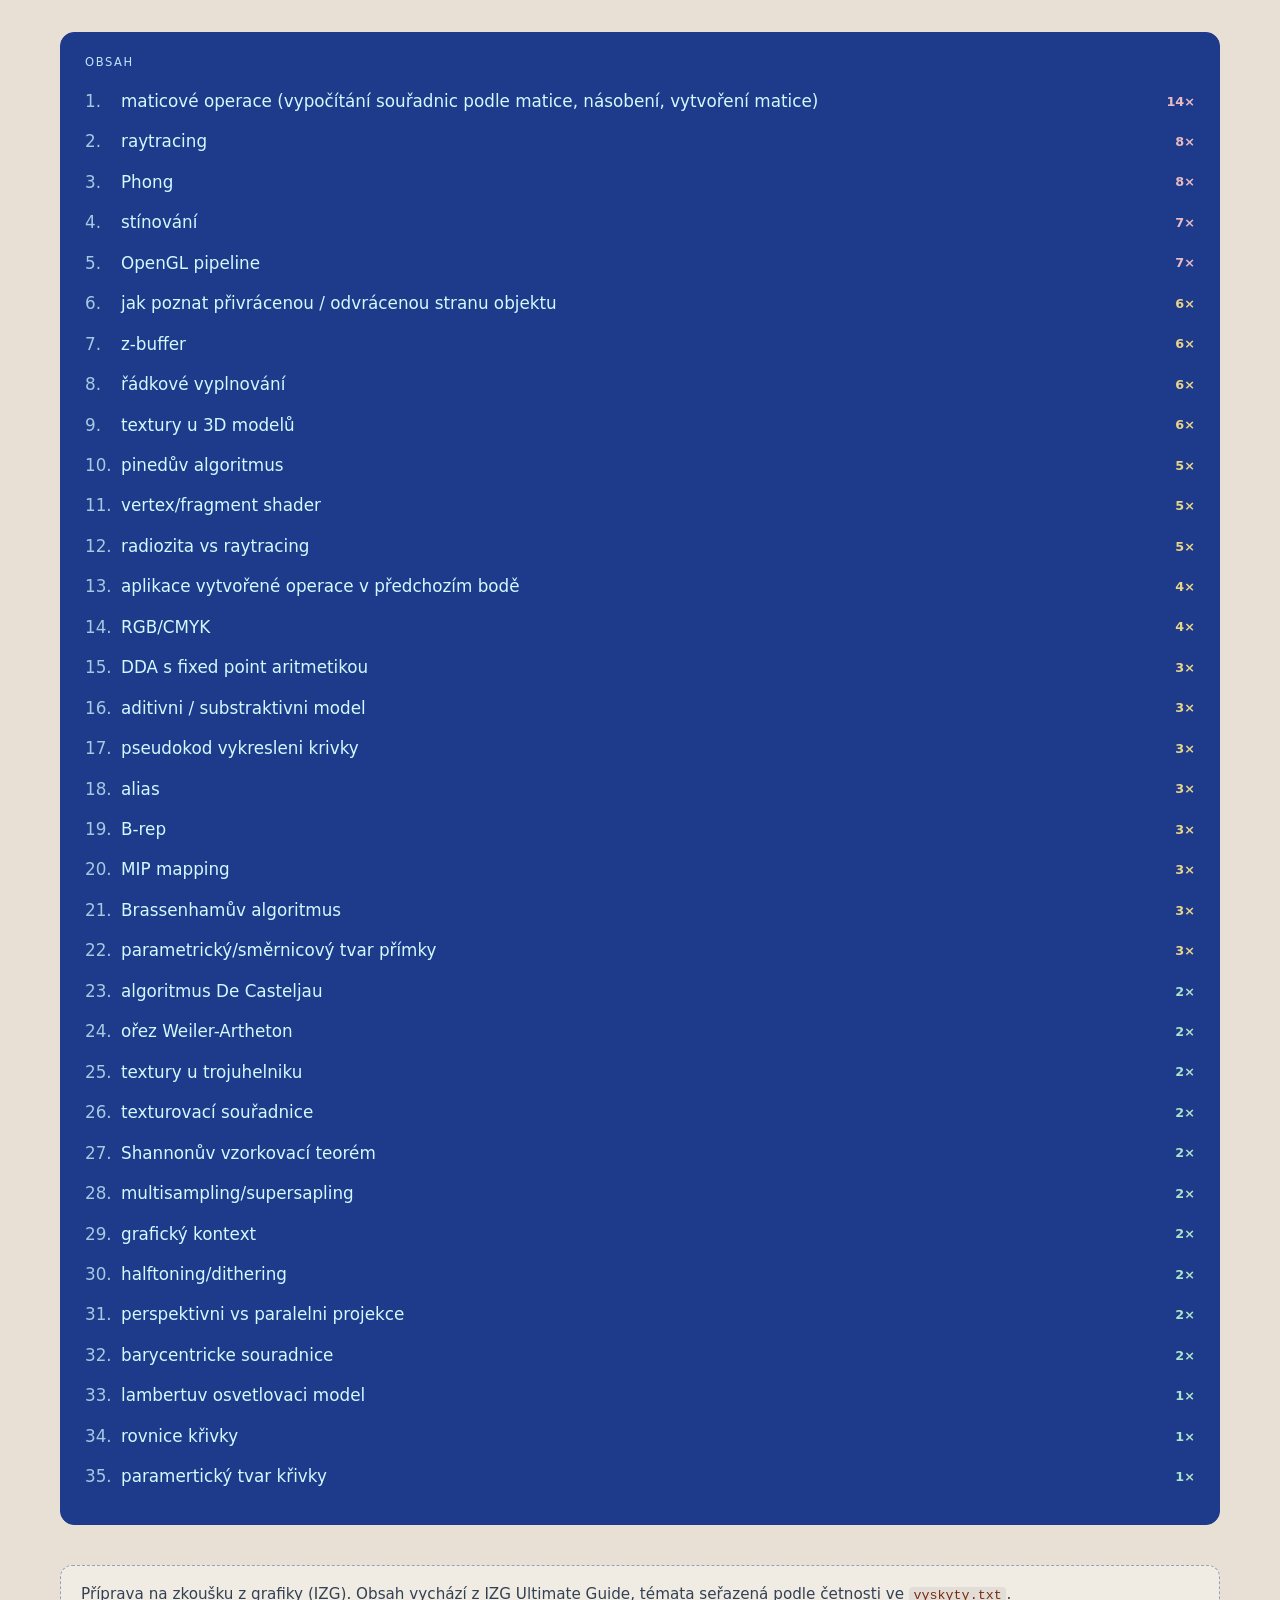
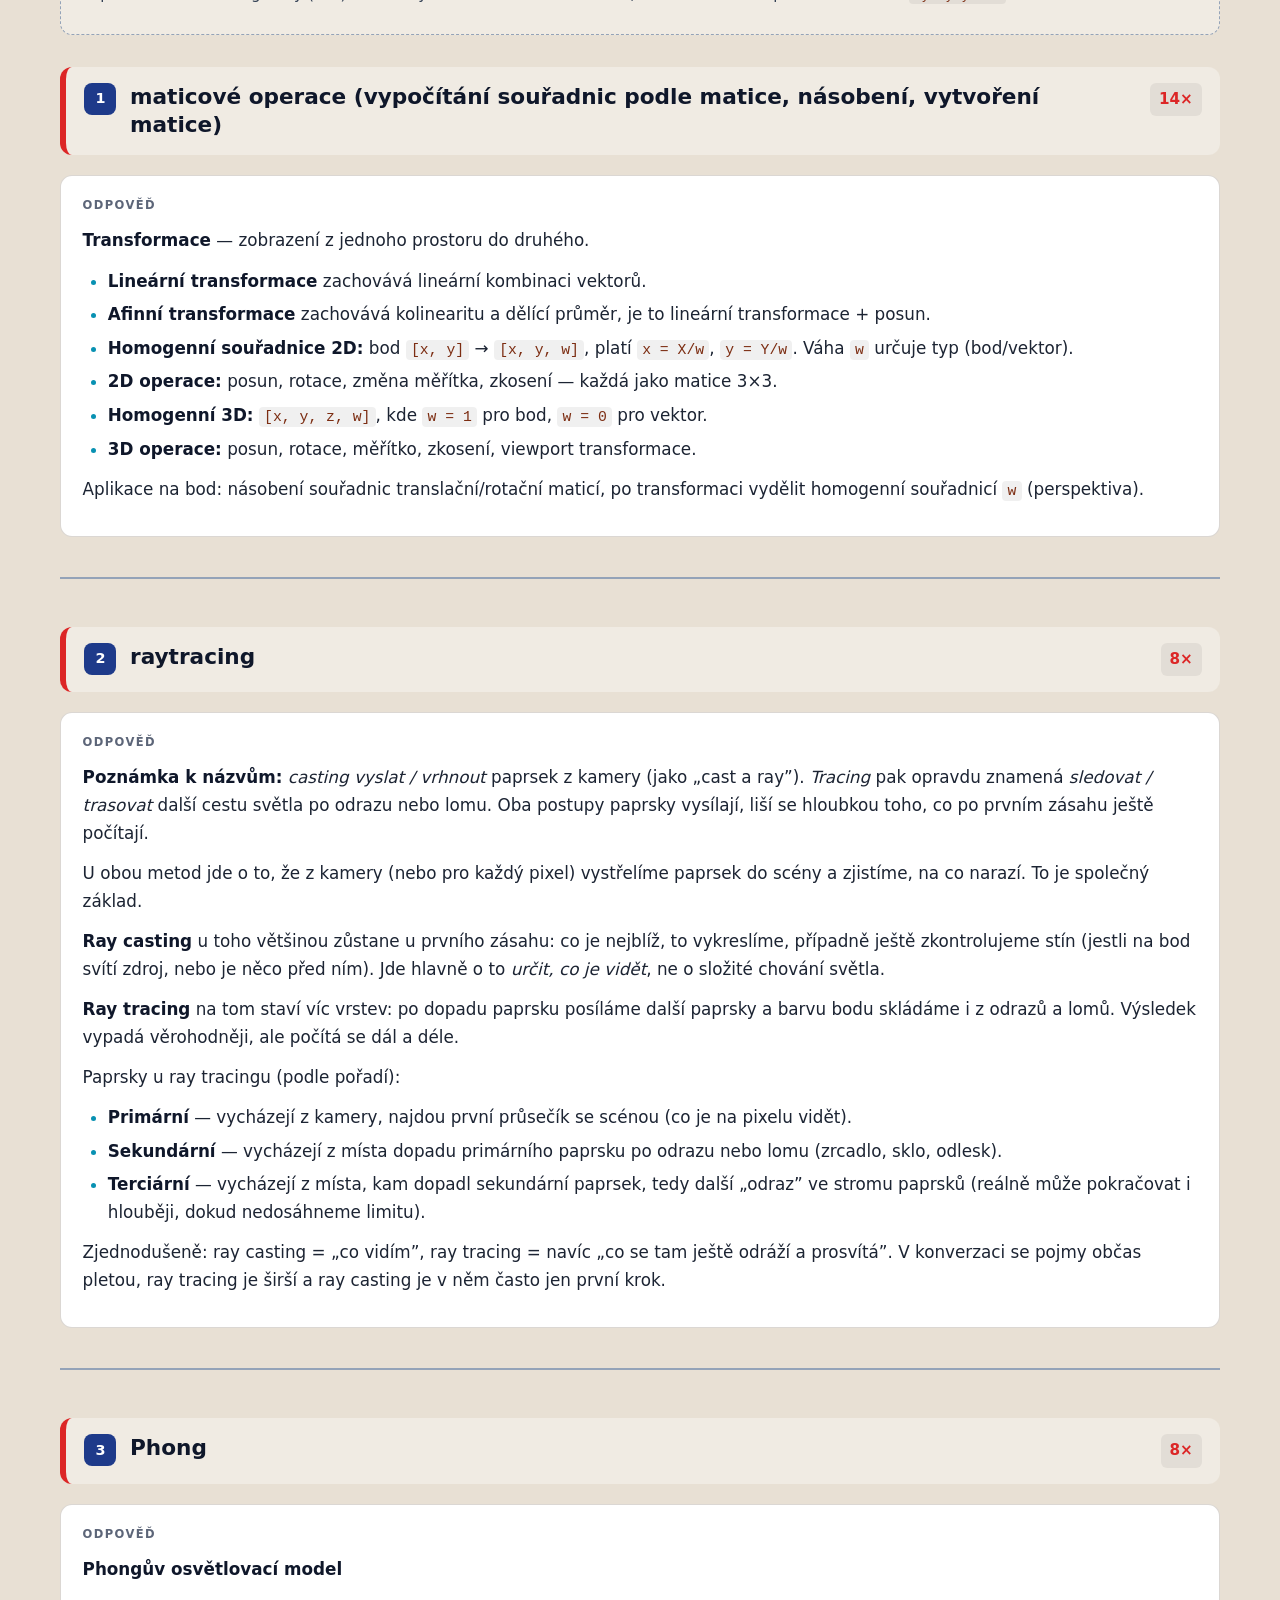
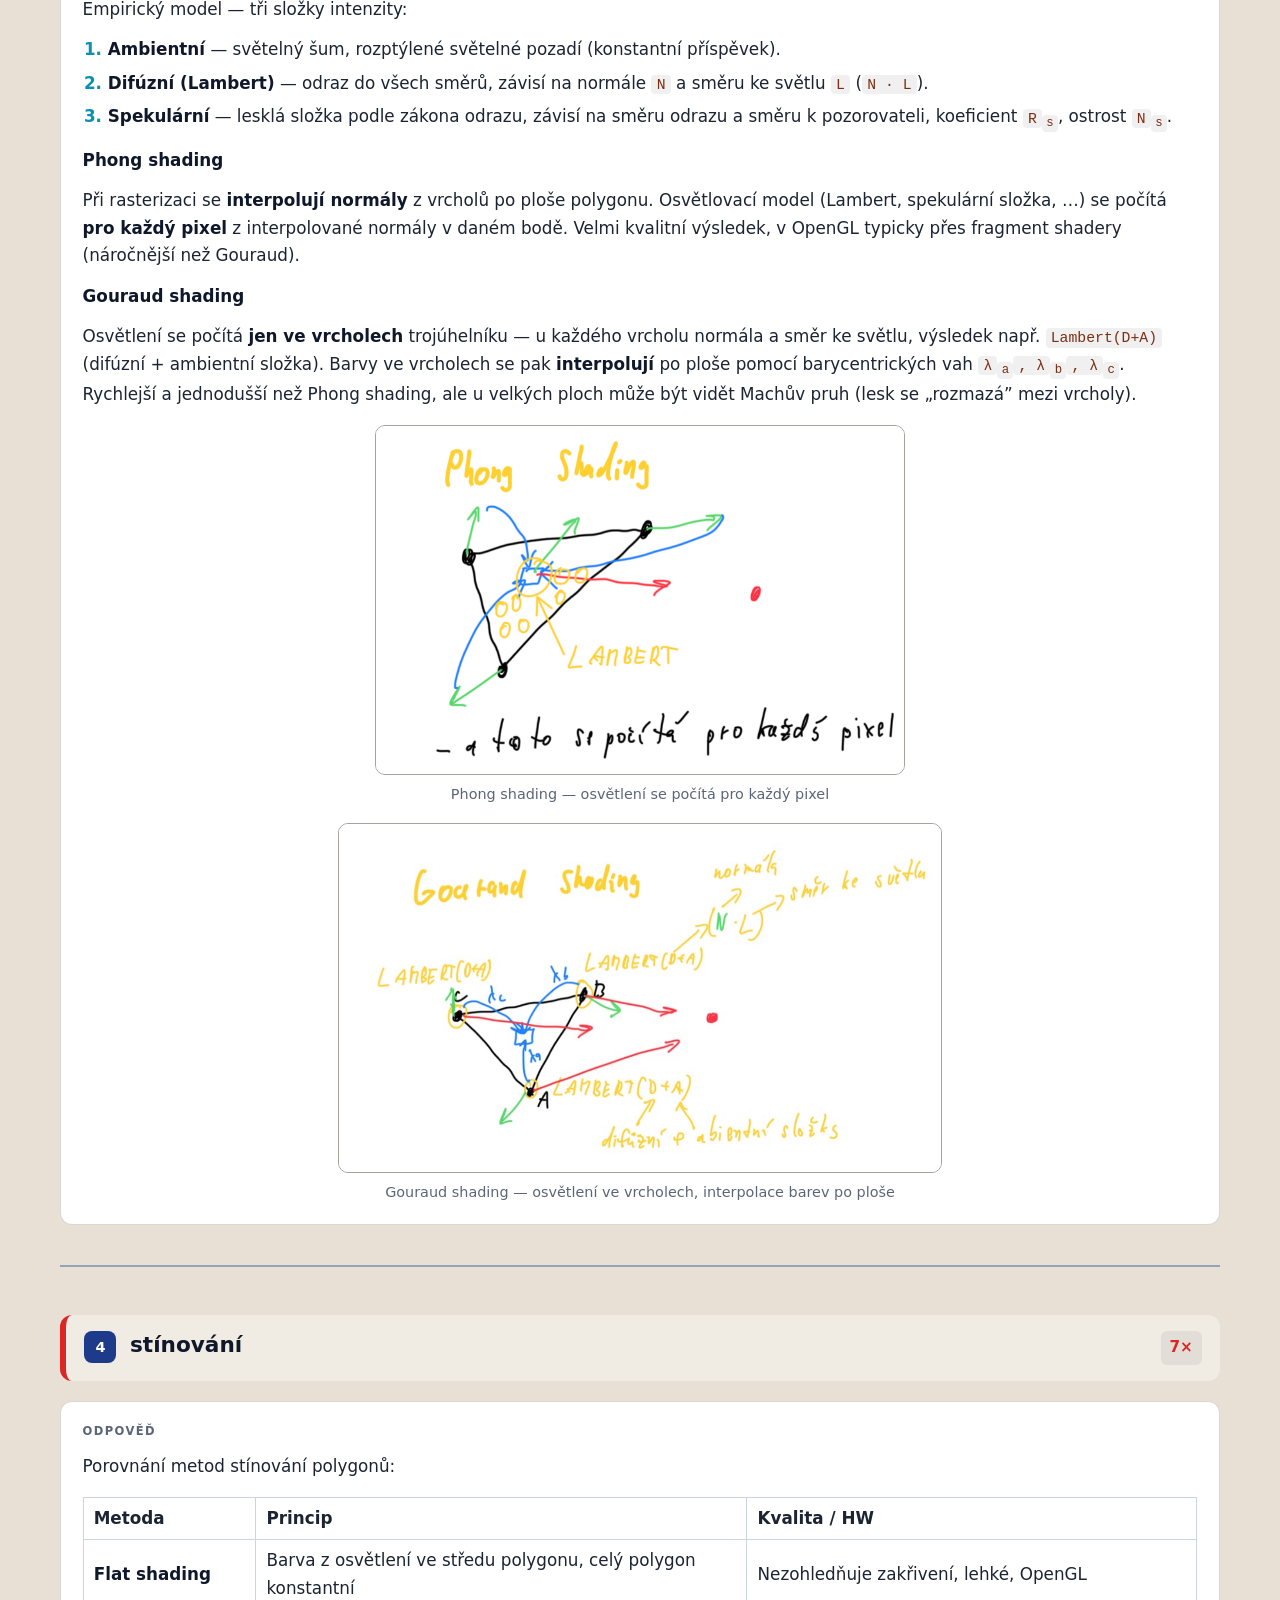
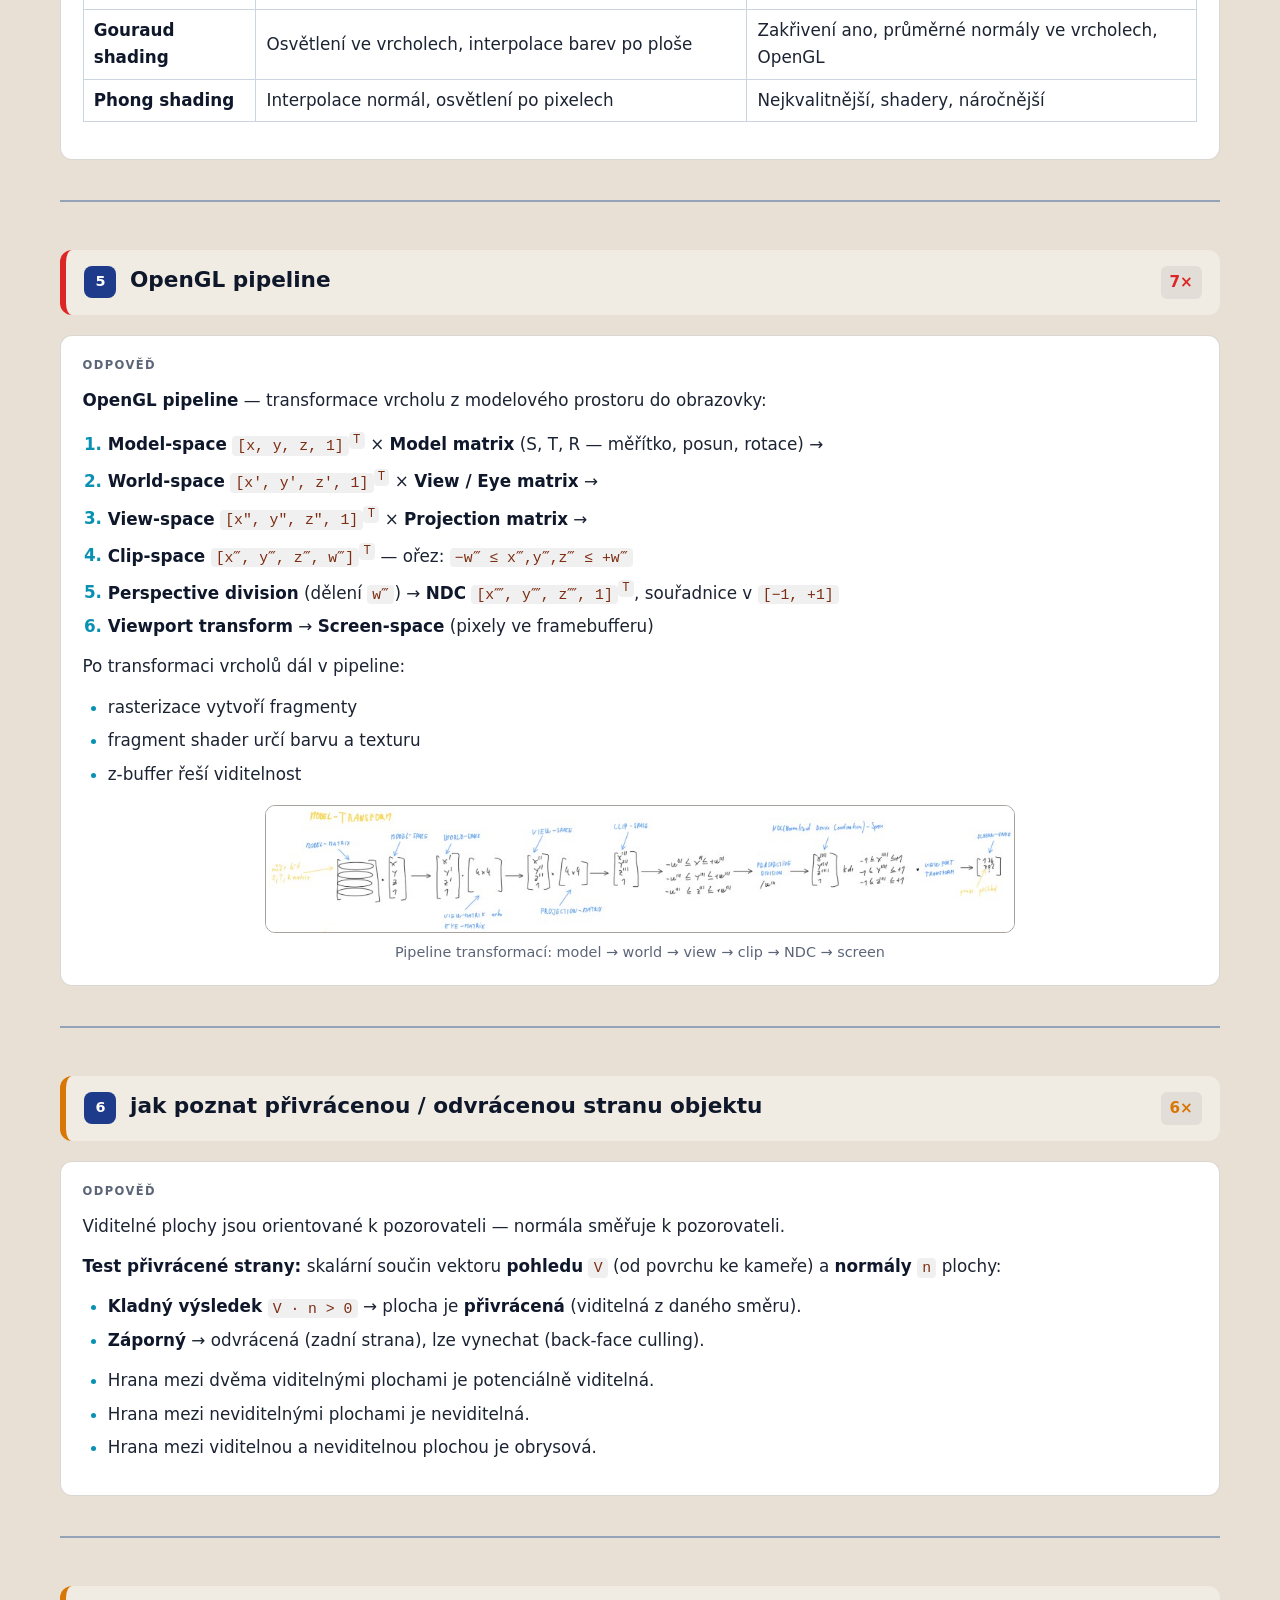
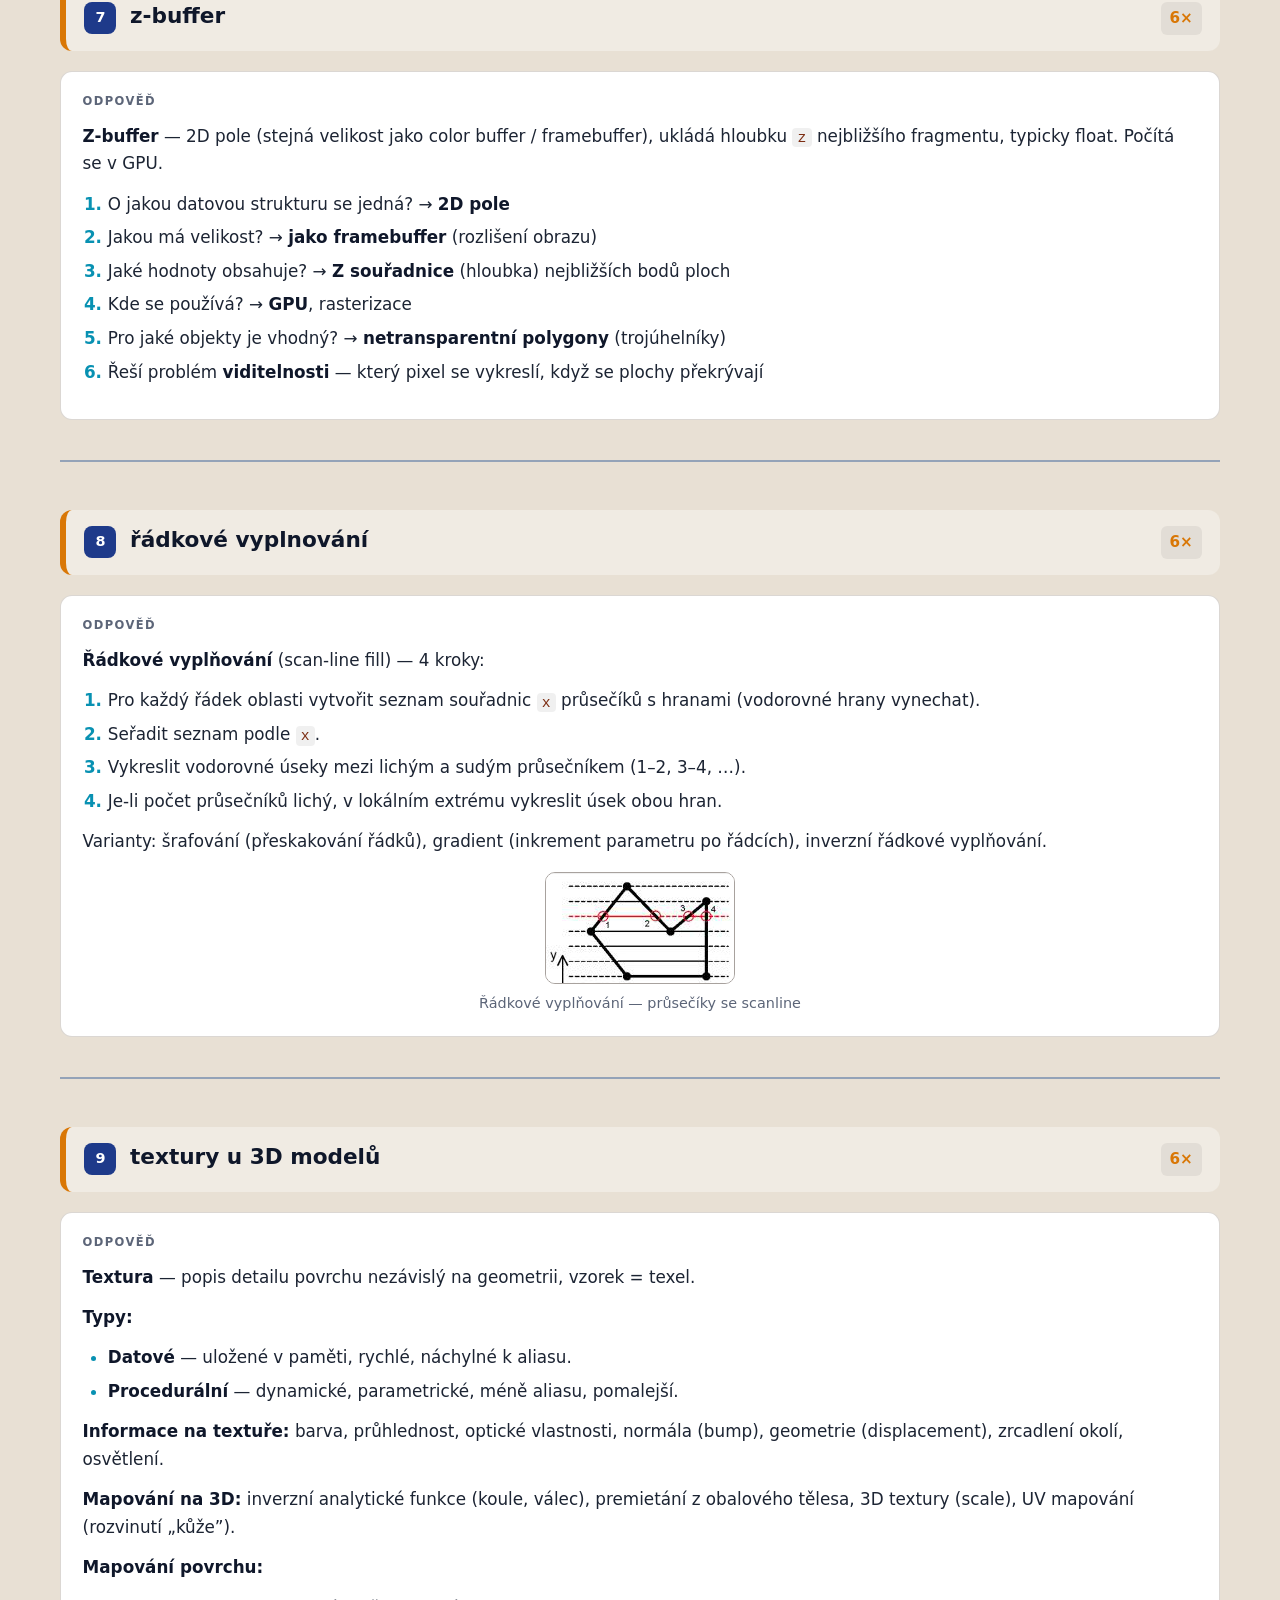
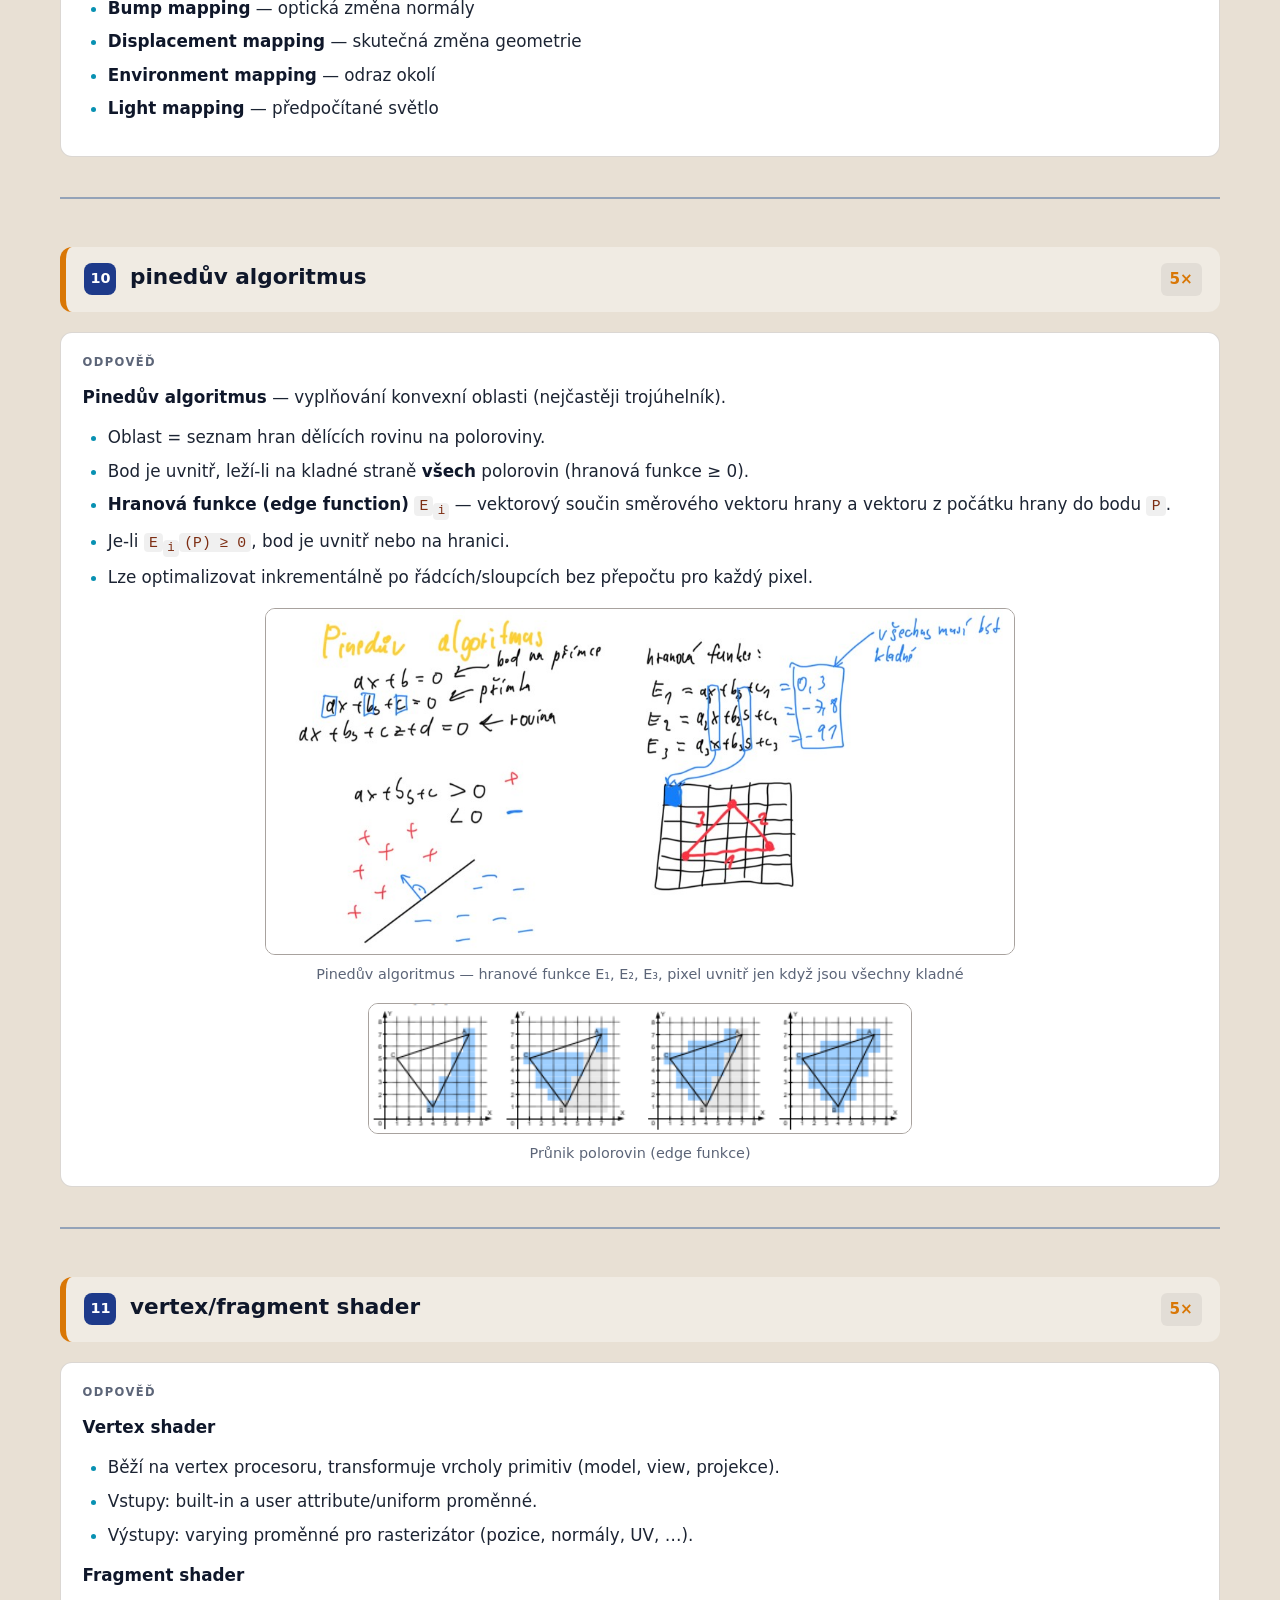
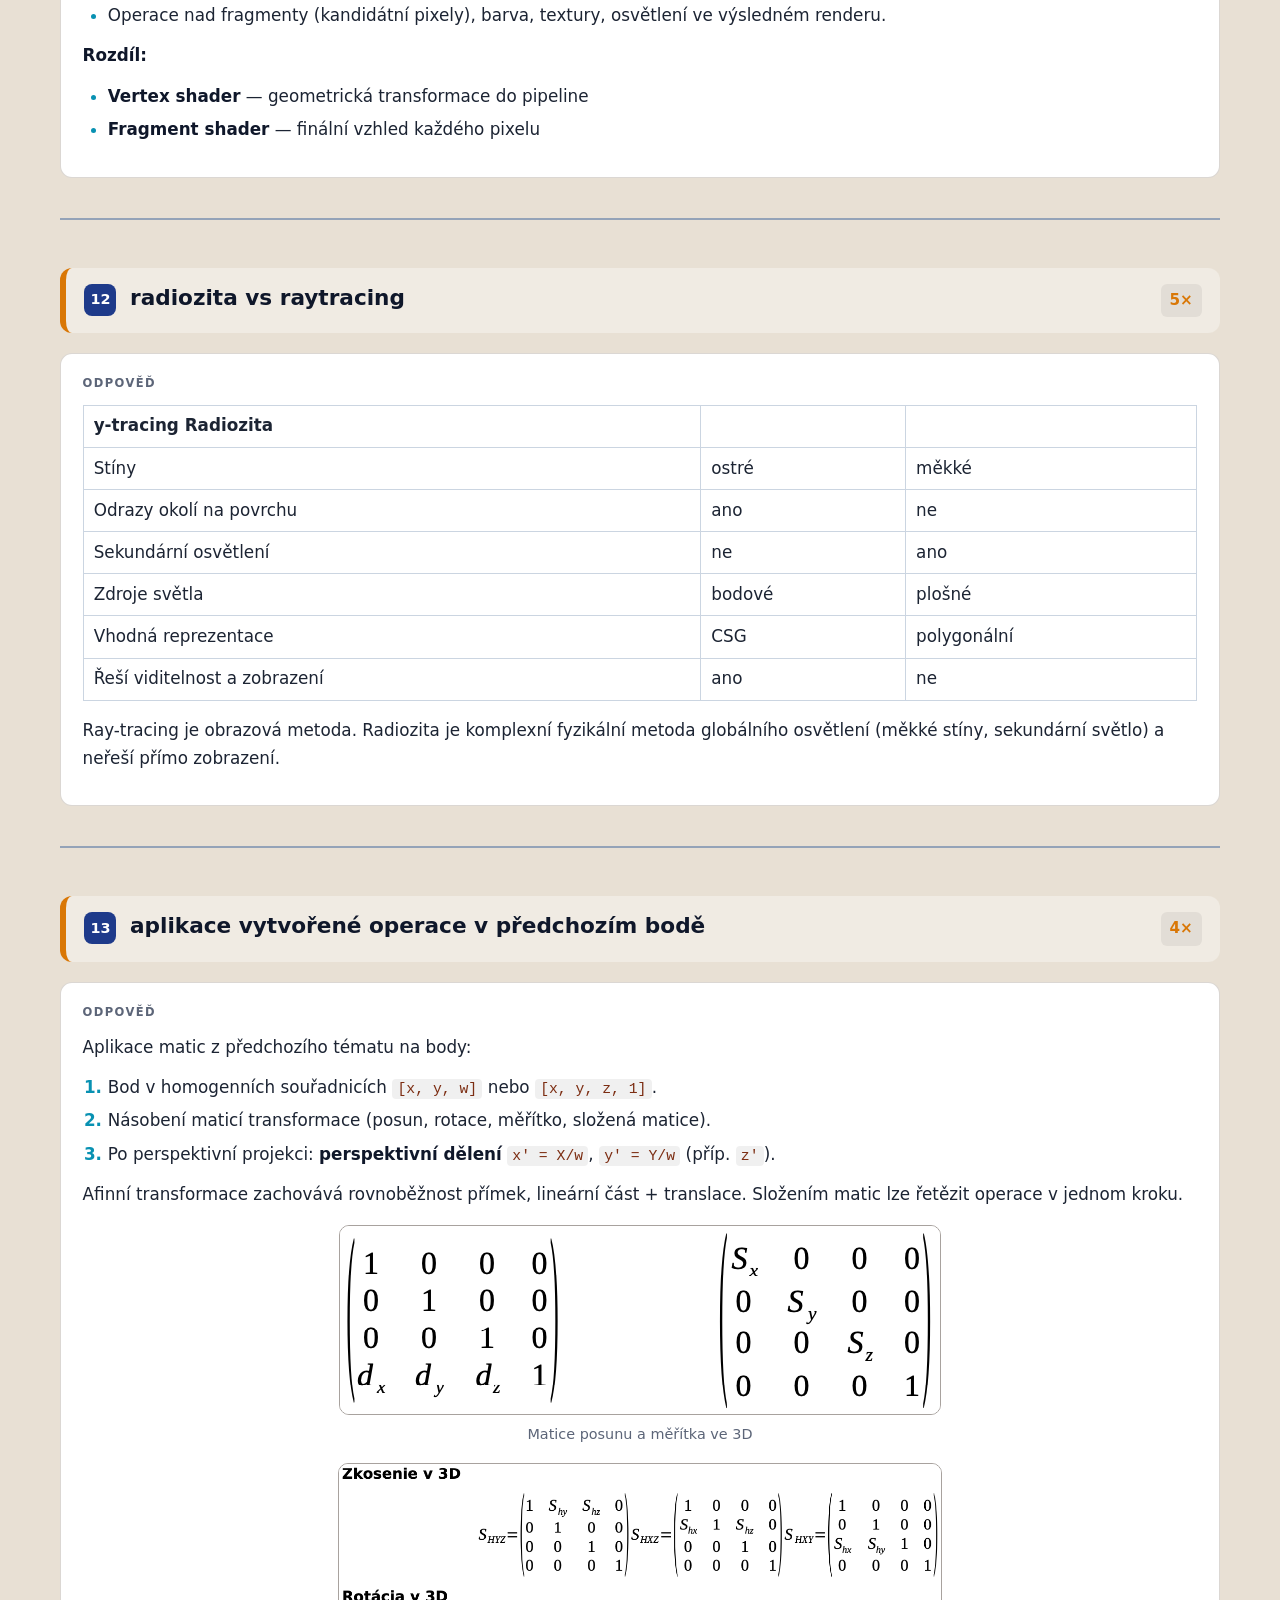
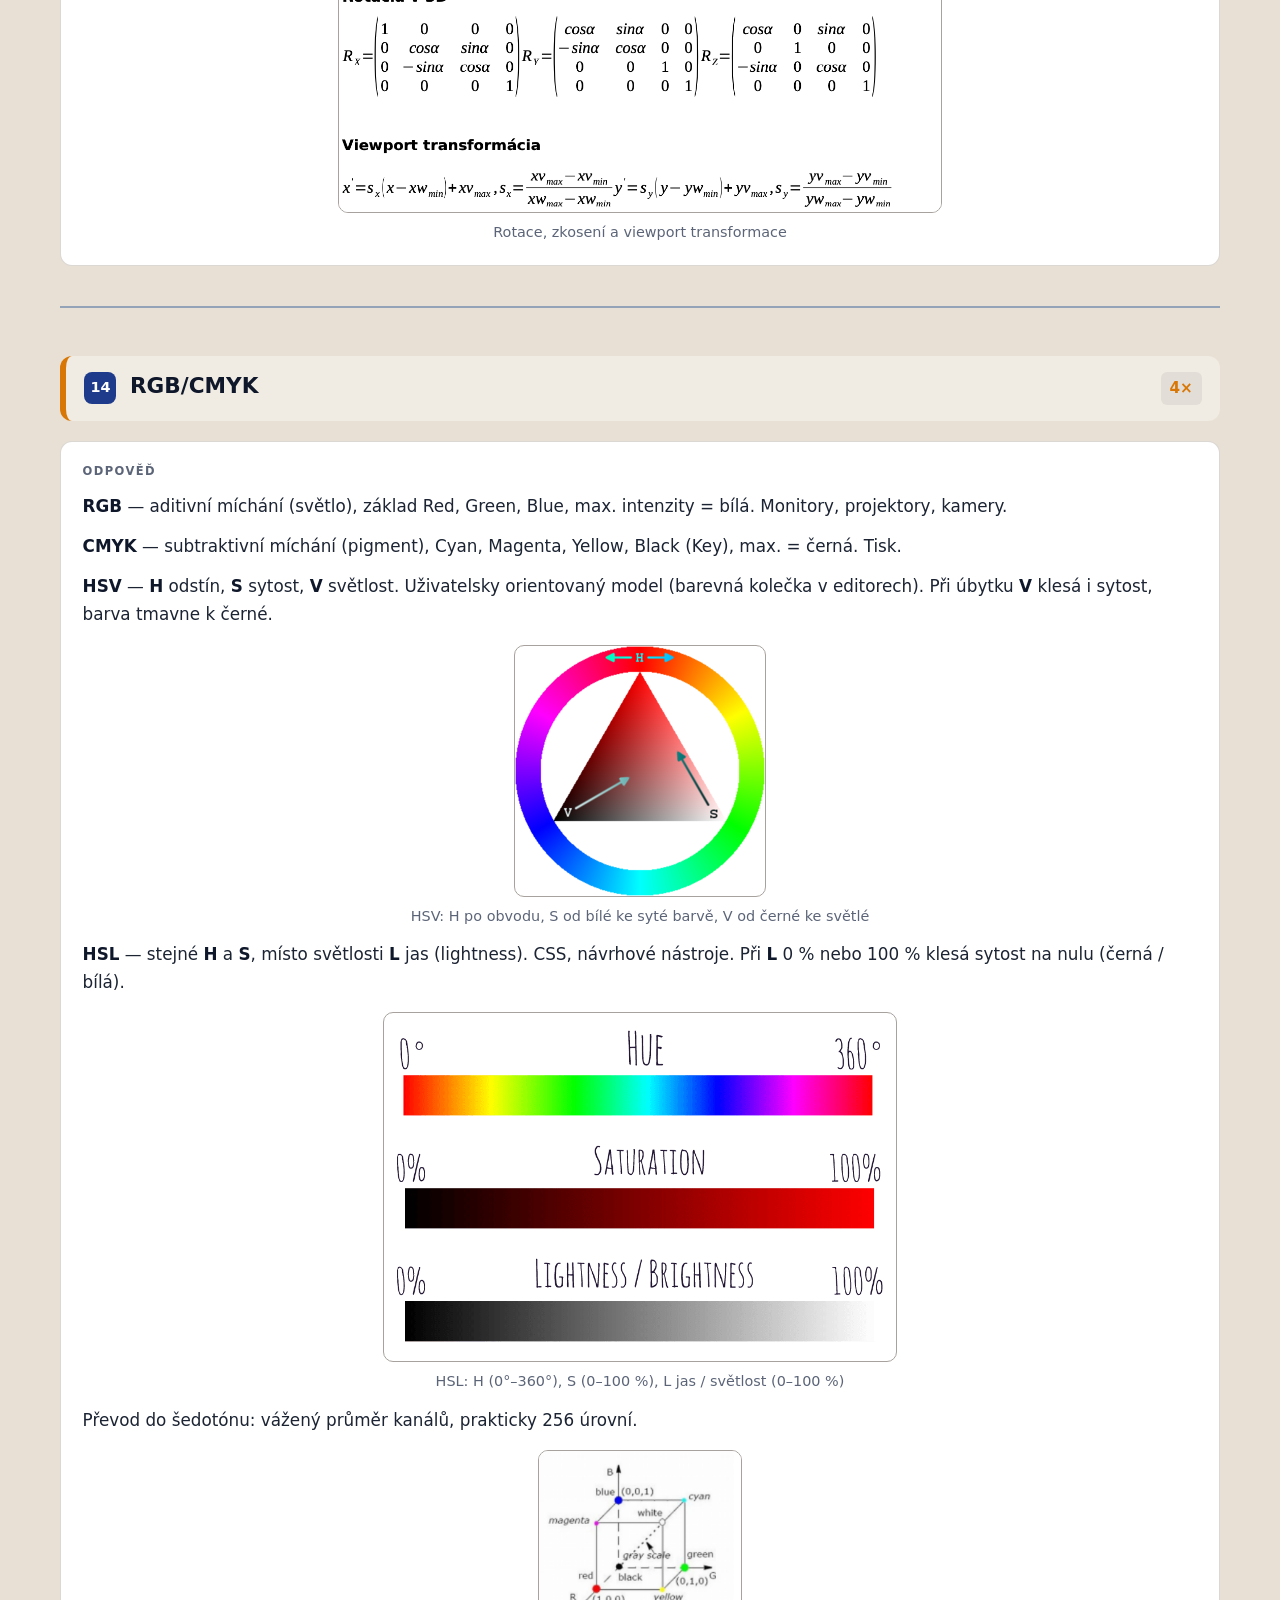
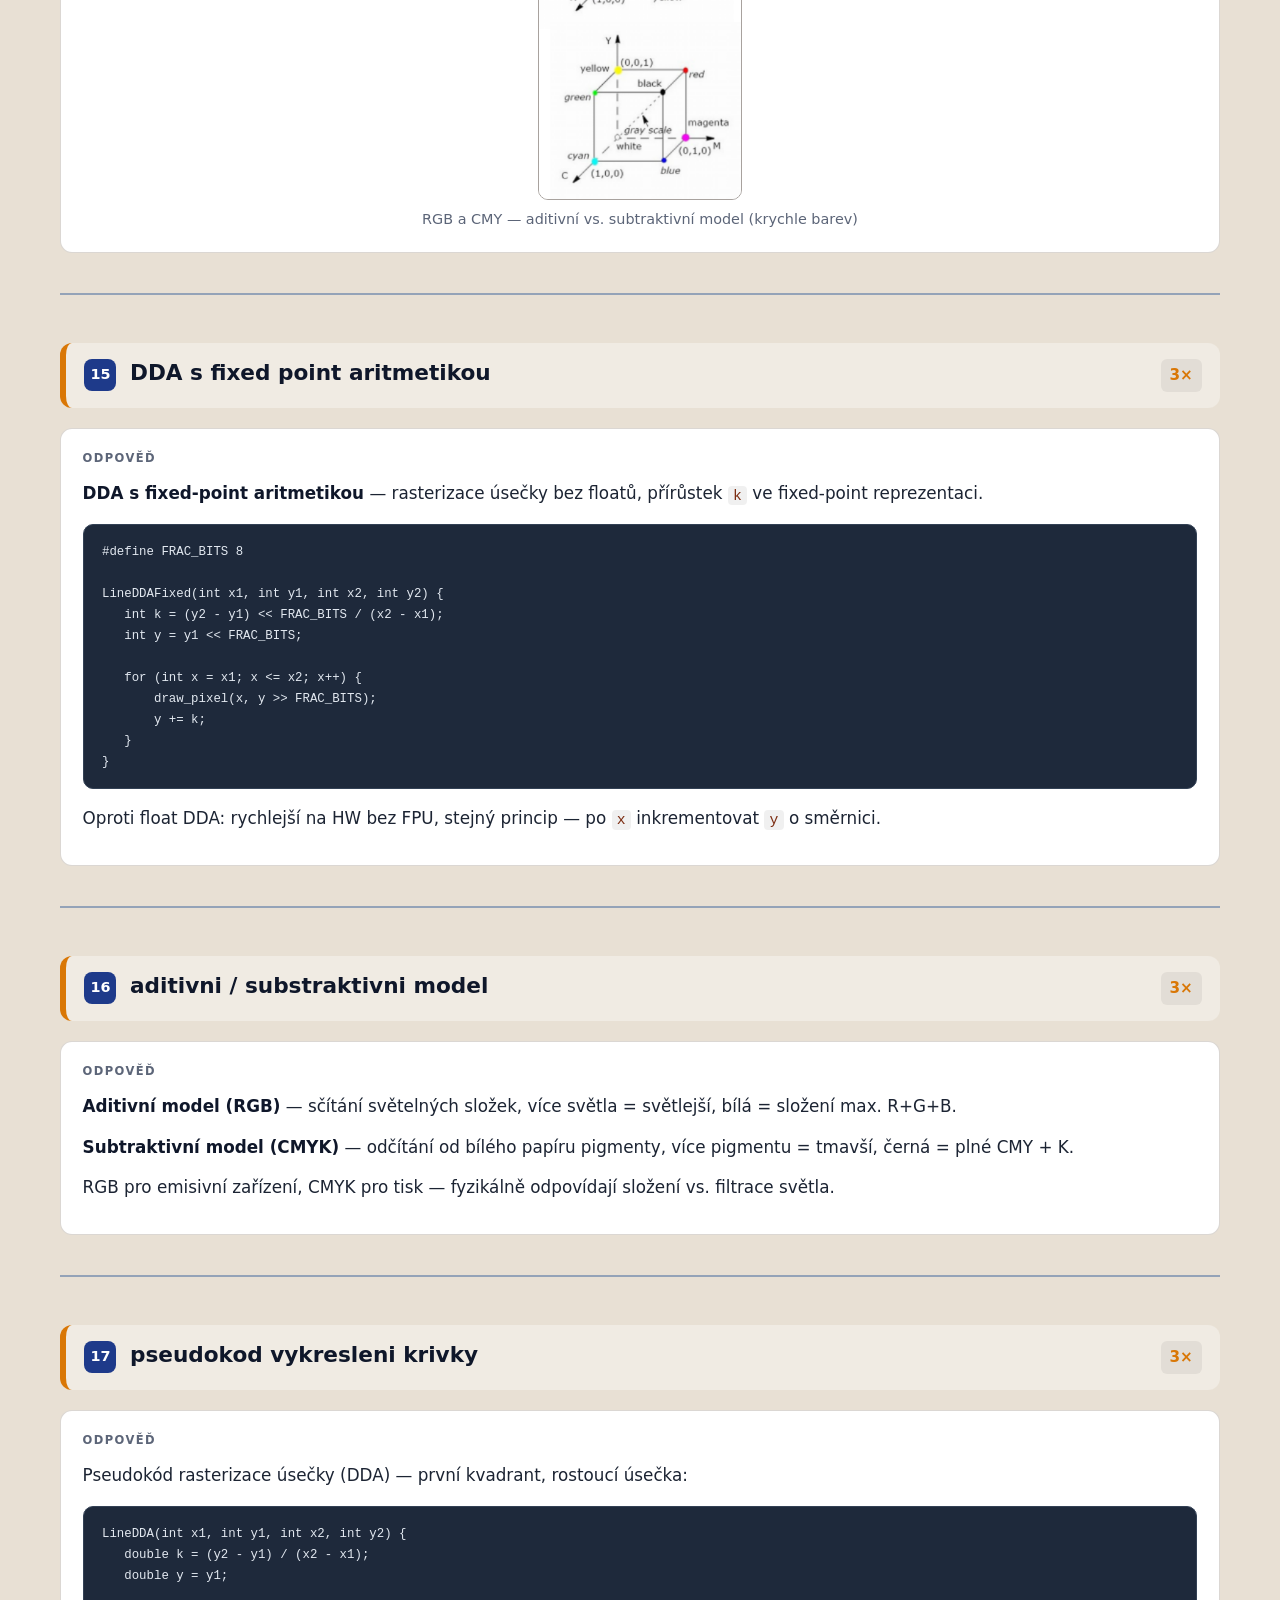
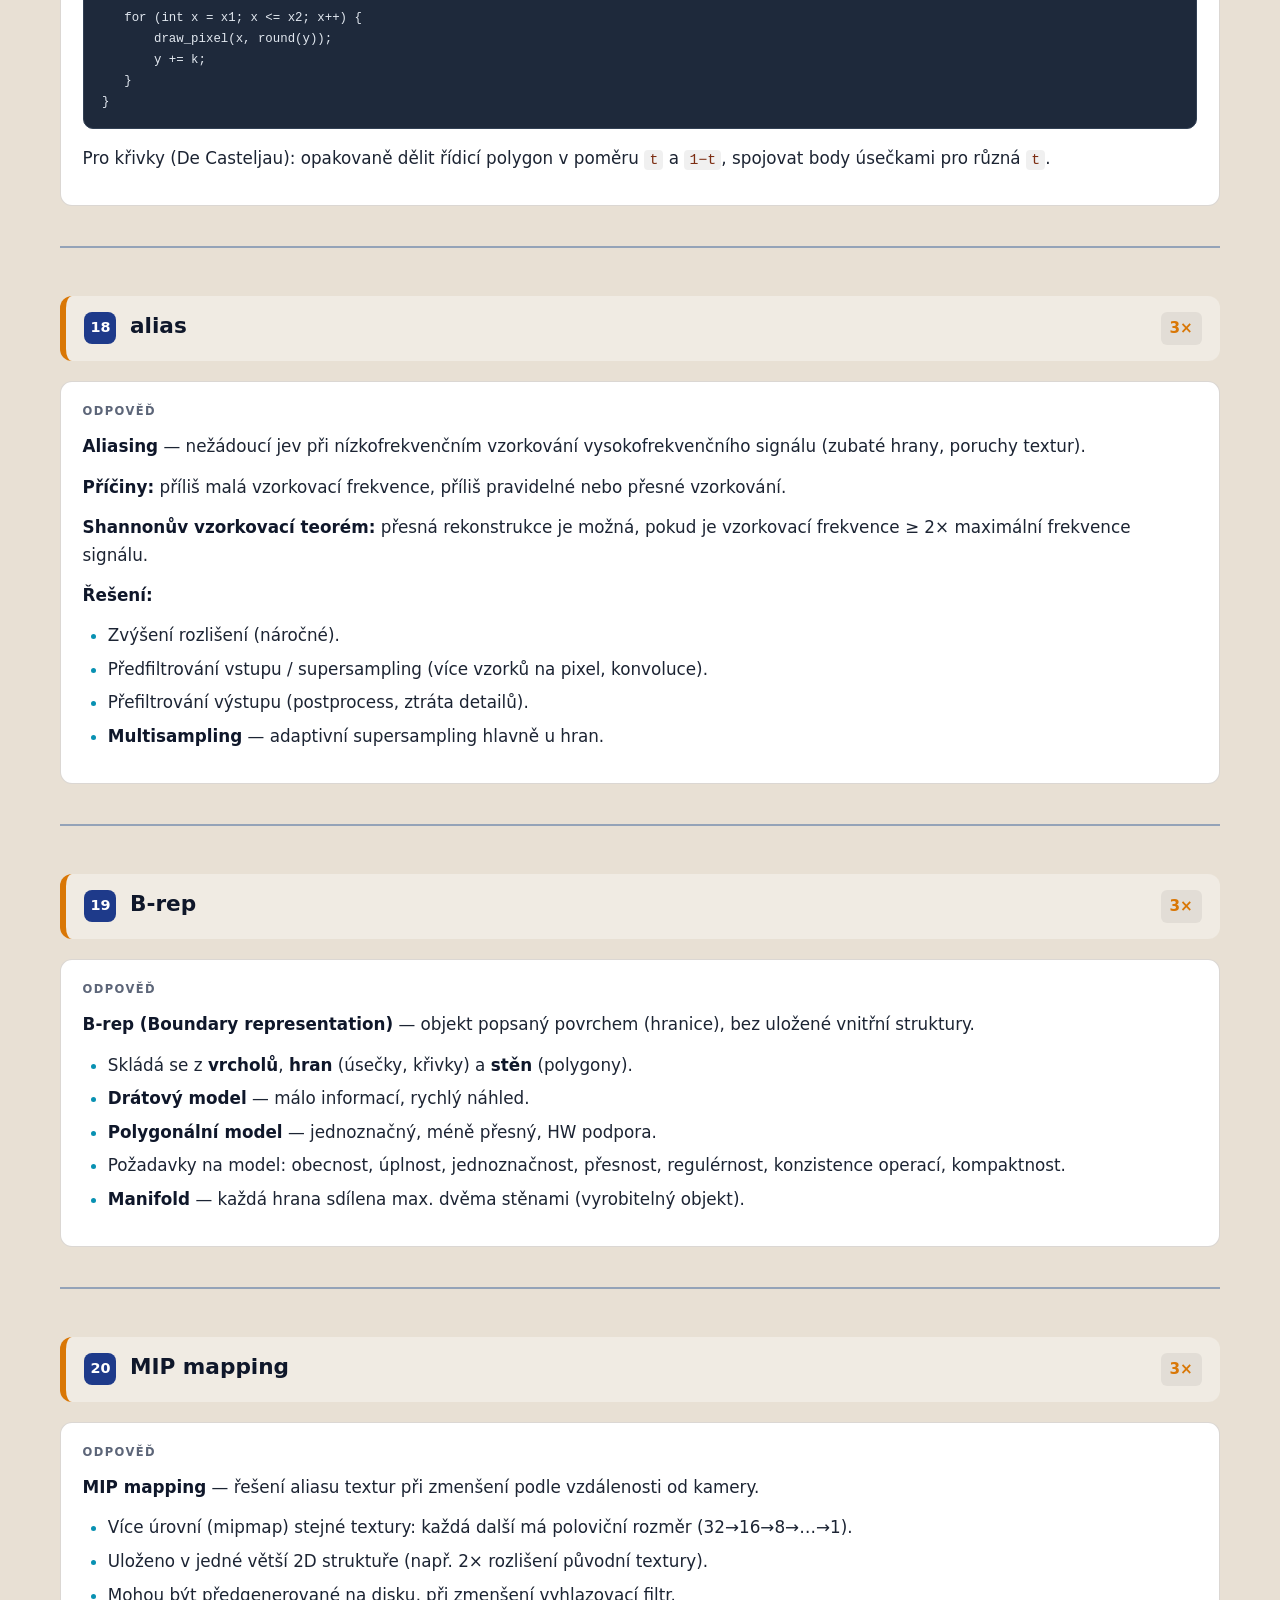
<file: IZG/otazky.html>
<!DOCTYPE html>
<html xmlns="http://www.w3.org/1999/xhtml" lang="cs" xml:lang="cs">
<head>
  <meta charset="utf-8" />
  <meta name="generator" content="pandoc" />
  <meta name="viewport" content="width=device-width, initial-scale=1.0, user-scalable=yes" />
  <title>otazky</title>
    <link rel="stylesheet" href="../tools/study-guide/theme.css" />
</head>
<body>
<nav id="TOC" role="doc-toc">
<ul>
<li class="tier-high"><a href="#maticové-operace-vypočítání-souřadnic-podle-matice-násobení-vytvoření-matice"><span class="toc-num">1.</span><span class="toc-title">maticové operace (vypočítání souřadnic podle matice, násobení, vytvoření matice)</span><span class="toc-freq">14×</span></a></li>
<li class="tier-high"><a href="#raytracing"><span class="toc-num">2.</span><span class="toc-title">raytracing</span><span class="toc-freq">8×</span></a></li>
<li class="tier-high"><a href="#phong"><span class="toc-num">3.</span><span class="toc-title">Phong</span><span class="toc-freq">8×</span></a></li>
<li class="tier-high"><a href="#stínování"><span class="toc-num">4.</span><span class="toc-title">stínování</span><span class="toc-freq">7×</span></a></li>
<li class="tier-high"><a href="#opengl-pipeline"><span class="toc-num">5.</span><span class="toc-title">OpenGL pipeline</span><span class="toc-freq">7×</span></a></li>
<li class="tier-medium"><a href="#jak-poznat-přivrácenou-odvrácenou-stranu-objektu"><span class="toc-num">6.</span><span class="toc-title">jak poznat přivrácenou / odvrácenou stranu objektu</span><span class="toc-freq">6×</span></a></li>
<li class="tier-medium"><a href="#z-buffer"><span class="toc-num">7.</span><span class="toc-title">z-buffer</span><span class="toc-freq">6×</span></a></li>
<li class="tier-medium"><a href="#řádkové-vyplnování"><span class="toc-num">8.</span><span class="toc-title">řádkové vyplnování</span><span class="toc-freq">6×</span></a></li>
<li class="tier-medium"><a href="#textury-u-3d-modelů"><span class="toc-num">9.</span><span class="toc-title">textury u 3D modelů</span><span class="toc-freq">6×</span></a></li>
<li class="tier-medium"><a href="#pinedův-algoritmus"><span class="toc-num">10.</span><span class="toc-title">pinedův algoritmus</span><span class="toc-freq">5×</span></a></li>
<li class="tier-medium"><a href="#vertexfragment-shader"><span class="toc-num">11.</span><span class="toc-title">vertex/fragment shader</span><span class="toc-freq">5×</span></a></li>
<li class="tier-medium"><a href="#radiozita-vs-raytracing"><span class="toc-num">12.</span><span class="toc-title">radiozita vs raytracing</span><span class="toc-freq">5×</span></a></li>
<li class="tier-medium"><a href="#aplikace-vytvořené-operace-v-předchozím-bodě"><span class="toc-num">13.</span><span class="toc-title">aplikace vytvořené operace v předchozím bodě</span><span class="toc-freq">4×</span></a></li>
<li class="tier-medium"><a href="#rgbcmyk"><span class="toc-num">14.</span><span class="toc-title">RGB/CMYK</span><span class="toc-freq">4×</span></a></li>
<li class="tier-medium"><a href="#dda-s-fixed-point-aritmetikou"><span class="toc-num">15.</span><span class="toc-title">DDA s fixed point aritmetikou</span><span class="toc-freq">3×</span></a></li>
<li class="tier-medium"><a href="#aditivni-substraktivni-model"><span class="toc-num">16.</span><span class="toc-title">aditivni / substraktivni model</span><span class="toc-freq">3×</span></a></li>
<li class="tier-medium"><a href="#pseudokod-vykresleni-krivky"><span class="toc-num">17.</span><span class="toc-title">pseudokod vykresleni krivky</span><span class="toc-freq">3×</span></a></li>
<li class="tier-medium"><a href="#alias"><span class="toc-num">18.</span><span class="toc-title">alias</span><span class="toc-freq">3×</span></a></li>
<li class="tier-medium"><a href="#b-rep"><span class="toc-num">19.</span><span class="toc-title">B-rep</span><span class="toc-freq">3×</span></a></li>
<li class="tier-medium"><a href="#mip-mapping"><span class="toc-num">20.</span><span class="toc-title">MIP mapping</span><span class="toc-freq">3×</span></a></li>
<li class="tier-medium"><a href="#brassenhamův-algoritmus"><span class="toc-num">21.</span><span class="toc-title">Brassenhamův algoritmus</span><span class="toc-freq">3×</span></a></li>
<li class="tier-medium"><a href="#parametrickýsměrnicový-tvar-přímky"><span class="toc-num">22.</span><span class="toc-title">parametrický/směrnicový tvar přímky</span><span class="toc-freq">3×</span></a></li>
<li class="tier-low"><a href="#algoritmus-de-casteljau"><span class="toc-num">23.</span><span class="toc-title">algoritmus De Casteljau</span><span class="toc-freq">2×</span></a></li>
<li class="tier-low"><a href="#ořez-weiler-artheton"><span class="toc-num">24.</span><span class="toc-title">ořez Weiler-Artheton</span><span class="toc-freq">2×</span></a></li>
<li class="tier-low"><a href="#textury-u-trojuhelniku"><span class="toc-num">25.</span><span class="toc-title">textury u trojuhelniku</span><span class="toc-freq">2×</span></a></li>
<li class="tier-low"><a href="#texturovací-souřadnice"><span class="toc-num">26.</span><span class="toc-title">texturovací souřadnice</span><span class="toc-freq">2×</span></a></li>
<li class="tier-low"><a href="#shannonův-vzorkovací-teorém"><span class="toc-num">27.</span><span class="toc-title">Shannonův vzorkovací teorém</span><span class="toc-freq">2×</span></a></li>
<li class="tier-low"><a href="#multisamplingsupersapling"><span class="toc-num">28.</span><span class="toc-title">multisampling/supersapling</span><span class="toc-freq">2×</span></a></li>
<li class="tier-low"><a href="#grafický-kontext"><span class="toc-num">29.</span><span class="toc-title">grafický kontext</span><span class="toc-freq">2×</span></a></li>
<li class="tier-low"><a href="#halftoningdithering"><span class="toc-num">30.</span><span class="toc-title">halftoning/dithering</span><span class="toc-freq">2×</span></a></li>
<li class="tier-low"><a href="#perspektivni-vs-paralelni-projekce"><span class="toc-num">31.</span><span class="toc-title">perspektivni vs paralelni projekce</span><span class="toc-freq">2×</span></a></li>
<li class="tier-low"><a href="#barycentricke-souradnice"><span class="toc-num">32.</span><span class="toc-title">barycentricke souradnice</span><span class="toc-freq">2×</span></a></li>
<li class="tier-low"><a href="#lambertuv-osvetlovaci-model"><span class="toc-num">33.</span><span class="toc-title">lambertuv osvetlovaci model</span><span class="toc-freq">1×</span></a></li>
<li class="tier-low"><a href="#rovnice-křivky"><span class="toc-num">34.</span><span class="toc-title">rovnice křivky</span><span class="toc-freq">1×</span></a></li>
<li class="tier-low"><a href="#paramertický-tvar-křivky"><span class="toc-num">35.</span><span class="toc-title">paramertický tvar křivky</span><span class="toc-freq">1×</span></a></li>
</ul>
</nav>
<div class="intro"><p>Příprava na zkoušku z grafiky (IZG). Obsah vychází z IZG Ultimate
Guide, témata seřazená podle četnosti ve <code>vyskyty.txt</code>.</p></div>
<article class="topic tier-high" id="maticové-operace-vypočítání-souřadnic-podle-matice-násobení-vytvoření-matice">
<header class="topic-header">
<span class="topic-num" aria-hidden="true">1</span>
<h2>maticové operace (vypočítání souřadnic podle matice, násobení, vytvoření matice)</h2>
<span class="freq" title="Výskyt na zkouškách">14×</span>
</header>
<section class="answer" aria-label="Odpověď">
<p><strong>Transformace</strong> — zobrazení z jednoho prostoru do
druhého.</p>
<ul>
<li><strong>Lineární transformace</strong> zachovává lineární kombinaci
vektorů.</li>
<li><strong>Afinní transformace</strong> zachovává kolinearitu a dělící
průměr, je to lineární transformace + posun.</li>
<li><strong>Homogenní souřadnice 2D:</strong> bod <code>[x, y]</code> →
<code>[x, y, w]</code>, platí <code>x = X/w</code>,
<code>y = Y/w</code>. Váha <code>w</code> určuje typ (bod/vektor).</li>
<li><strong>2D operace:</strong> posun, rotace, změna měřítka, zkosení —
každá jako matice 3×3.</li>
<li><strong>Homogenní 3D:</strong> <code>[x, y, z, w]</code>, kde
<code>w = 1</code> pro bod, <code>w = 0</code> pro vektor.</li>
<li><strong>3D operace:</strong> posun, rotace, měřítko, zkosení,
viewport transformace.</li>
</ul>
<p>Aplikace na bod: násobení souřadnic translační/rotační maticí, po
transformaci vydělit homogenní souřadnicí <code>w</code>
(perspektiva).</p>
</section>
</article>
<article class="topic tier-high" id="raytracing">
<header class="topic-header">
<span class="topic-num" aria-hidden="true">2</span>
<h2>raytracing</h2>
<span class="freq" title="Výskyt na zkouškách">8×</span>
</header>
<section class="answer" aria-label="Odpověď">
<p><strong>Poznámka k názvům:</strong> <em>casting</em> <em>vyslat /
vrhnout</em> paprsek z kamery (jako „cast a ray”). <em>Tracing</em> pak
opravdu znamená <em>sledovat / trasovat</em> další cestu světla po
odrazu nebo lomu. Oba postupy paprsky vysílají, liší se hloubkou toho,
co po prvním zásahu ještě počítají.</p>
<p>U obou metod jde o to, že z kamery (nebo pro každý pixel) vystřelíme
paprsek do scény a zjistíme, na co narazí. To je společný základ.</p>
<p><strong>Ray casting</strong> u toho většinou zůstane u prvního
zásahu: co je nejblíž, to vykreslíme, případně ještě zkontrolujeme stín
(jestli na bod svítí zdroj, nebo je něco před ním). Jde hlavně o to
<em>určit, co je vidět</em>, ne o složité chování světla.</p>
<p><strong>Ray tracing</strong> na tom staví víc vrstev: po dopadu
paprsku posíláme další paprsky a barvu bodu skládáme i z odrazů a lomů.
Výsledek vypadá věrohodněji, ale počítá se dál a déle.</p>
<p>Paprsky u ray tracingu (podle pořadí):</p>
<ul>
<li><strong>Primární</strong> — vycházejí z kamery, najdou první
průsečík se scénou (co je na pixelu vidět).</li>
<li><strong>Sekundární</strong> — vycházejí z místa dopadu primárního
paprsku po odrazu nebo lomu (zrcadlo, sklo, odlesk).</li>
<li><strong>Terciární</strong> — vycházejí z místa, kam dopadl
sekundární paprsek, tedy další „odraz” ve stromu paprsků (reálně může
pokračovat i hlouběji, dokud nedosáhneme limitu).</li>
</ul>
<p>Zjednodušeně: ray casting = „co vidím”, ray tracing = navíc „co se
tam ještě odráží a prosvítá”. V konverzaci se pojmy občas pletou, ray
tracing je širší a ray casting je v něm často jen první krok.</p>
</section>
</article>
<article class="topic tier-high" id="phong">
<header class="topic-header">
<span class="topic-num" aria-hidden="true">3</span>
<h2>Phong</h2>
<span class="freq" title="Výskyt na zkouškách">8×</span>
</header>
<section class="answer" aria-label="Odpověď">
<p><strong>Phongův osvětlovací model</strong></p>
<p>Empirický model — tři složky intenzity:</p>
<ol type="1">
<li><strong>Ambientní</strong> — světelný šum, rozptýlené světelné
pozadí (konstantní příspěvek).</li>
<li><strong>Difúzní (Lambert)</strong> — odraz do všech směrů, závisí na
normále <code>N</code> a směru ke světlu <code>L</code>
(<code>N · L</code>).</li>
<li><strong>Spekulární</strong> — lesklá složka podle zákona odrazu,
závisí na směru odrazu a směru k pozorovateli, koeficient
<code>R</code><sub><code>s</code></sub>, ostrost
<code>N</code><sub><code>s</code></sub>.</li>
</ol>
<p><strong>Phong shading</strong></p>
<p>Při rasterizaci se <strong>interpolují normály</strong> z vrcholů po
ploše polygonu. Osvětlovací model (Lambert, spekulární složka, …) se
počítá <strong>pro každý pixel</strong> z interpolované normály v daném
bodě. Velmi kvalitní výsledek, v OpenGL typicky přes fragment shadery
(náročnější než Gouraud).</p>
<p><strong>Gouraud shading</strong></p>
<p>Osvětlení se počítá <strong>jen ve vrcholech</strong> trojúhelníku —
u každého vrcholu normála a směr ke světlu, výsledek např.
<code>Lambert(D+A)</code> (difúzní + ambientní složka). Barvy ve
vrcholech se pak <strong>interpolují</strong> po ploše pomocí
barycentrických vah
<code>λ</code><sub><code>a</code></sub><code>, λ</code><sub><code>b</code></sub><code>, λ</code><sub><code>c</code></sub>.
Rychlejší a jednodušší než Phong shading, ale u velkých ploch může být
vidět Machův pruh (lesk se „rozmazá” mezi vrcholy).</p>
<figure>
<img src="obrazky/phong-shading.png"
alt="Phong shading — osvětlení se počítá pro každý pixel" />
<figcaption aria-hidden="true">Phong shading — osvětlení se počítá pro
každý pixel</figcaption>
</figure>
<figure>
<img src="obrazky/gouraud-shading.png"
alt="Gouraud shading — osvětlení ve vrcholech, interpolace barev po ploše" />
<figcaption aria-hidden="true">Gouraud shading — osvětlení ve vrcholech,
interpolace barev po ploše</figcaption>
</figure>
</section>
</article>
<article class="topic tier-high" id="stínování">
<header class="topic-header">
<span class="topic-num" aria-hidden="true">4</span>
<h2>stínování</h2>
<span class="freq" title="Výskyt na zkouškách">7×</span>
</header>
<section class="answer" aria-label="Odpověď">
<p>Porovnání metod stínování polygonů:</p>
<table>
<thead>
<tr>
<th style="text-align: left;">Metoda</th>
<th style="text-align: left;">Princip</th>
<th style="text-align: left;">Kvalita / HW</th>
</tr>
</thead>
<tbody>
<tr>
<td style="text-align: left;"><strong>Flat shading</strong></td>
<td style="text-align: left;">Barva z osvětlení ve středu polygonu, celý
polygon konstantní</td>
<td style="text-align: left;">Nezohledňuje zakřivení, lehké, OpenGL</td>
</tr>
<tr>
<td style="text-align: left;"><strong>Gouraud shading</strong></td>
<td style="text-align: left;">Osvětlení ve vrcholech, interpolace barev
po ploše</td>
<td style="text-align: left;">Zakřivení ano, průměrné normály ve
vrcholech, OpenGL</td>
</tr>
<tr>
<td style="text-align: left;"><strong>Phong shading</strong></td>
<td style="text-align: left;">Interpolace normál, osvětlení po
pixelech</td>
<td style="text-align: left;">Nejkvalitnější, shadery, náročnější</td>
</tr>
</tbody>
</table>
</section>
</article>
<article class="topic tier-high" id="opengl-pipeline">
<header class="topic-header">
<span class="topic-num" aria-hidden="true">5</span>
<h2>OpenGL pipeline</h2>
<span class="freq" title="Výskyt na zkouškách">7×</span>
</header>
<section class="answer" aria-label="Odpověď">
<p><strong>OpenGL pipeline</strong> — transformace vrcholu z modelového
prostoru do obrazovky:</p>
<ol type="1">
<li><strong>Model-space</strong>
<code>[x, y, z, 1]</code><sup><code>T</code></sup> × <strong>Model
matrix</strong> (S, T, R — měřítko, posun, rotace) →</li>
<li><strong>World-space</strong>
<code>[x′, y′, z′, 1]</code><sup><code>T</code></sup> × <strong>View /
Eye matrix</strong> →</li>
<li><strong>View-space</strong>
<code>[x″, y″, z″, 1]</code><sup><code>T</code></sup> ×
<strong>Projection matrix</strong> →</li>
<li><strong>Clip-space</strong>
<code>[x‴, y‴, z‴, w‴]</code><sup><code>T</code></sup> — ořez:
<code>−w‴ ≤ x‴,y‴,z‴ ≤ +w‴</code></li>
<li><strong>Perspective division</strong> (dělení <code>w‴</code>) →
<strong>NDC</strong>
<code>[x⁗, y⁗, z⁗, 1]</code><sup><code>T</code></sup>, souřadnice v
<code>[−1, +1]</code></li>
<li><strong>Viewport transform</strong> → <strong>Screen-space</strong>
(pixely ve framebufferu)</li>
</ol>
<p>Po transformaci vrcholů dál v pipeline:</p>
<ul>
<li>rasterizace vytvoří fragmenty</li>
<li>fragment shader určí barvu a texturu</li>
<li>z-buffer řeší viditelnost</li>
</ul>
<figure>
<img src="obrazky/opengl-pipeline.png"
alt="Pipeline transformací: model → world → view → clip → NDC → screen" />
<figcaption aria-hidden="true">Pipeline transformací: model → world →
view → clip → NDC → screen</figcaption>
</figure>
</section>
</article>
<article class="topic tier-medium" id="jak-poznat-přivrácenou-odvrácenou-stranu-objektu">
<header class="topic-header">
<span class="topic-num" aria-hidden="true">6</span>
<h2>jak poznat přivrácenou / odvrácenou stranu objektu</h2>
<span class="freq" title="Výskyt na zkouškách">6×</span>
</header>
<section class="answer" aria-label="Odpověď">
<p>Viditelné plochy jsou orientované k pozorovateli — normála směřuje k
pozorovateli.</p>
<p><strong>Test přivrácené strany:</strong> skalární součin vektoru
<strong>pohledu</strong> <code>V</code> (od povrchu ke kameře) a
<strong>normály</strong> <code>n</code> plochy:</p>
<ul>
<li><strong>Kladný výsledek</strong> <code>V · n &gt; 0</code> → plocha
je <strong>přivrácená</strong> (viditelná z daného směru).</li>
<li><strong>Záporný</strong> → odvrácená (zadní strana), lze vynechat
(back-face culling).</li>
</ul>
<!-- -->
<ul>
<li>Hrana mezi dvěma viditelnými plochami je potenciálně viditelná.</li>
<li>Hrana mezi neviditelnými plochami je neviditelná.</li>
<li>Hrana mezi viditelnou a neviditelnou plochou je obrysová.</li>
</ul>
</section>
</article>
<article class="topic tier-medium" id="z-buffer">
<header class="topic-header">
<span class="topic-num" aria-hidden="true">7</span>
<h2>z-buffer</h2>
<span class="freq" title="Výskyt na zkouškách">6×</span>
</header>
<section class="answer" aria-label="Odpověď">
<p><strong>Z-buffer</strong> — 2D pole (stejná velikost jako color
buffer / framebuffer), ukládá hloubku <code>z</code> nejbližšího
fragmentu, typicky float. Počítá se v GPU.</p>
<ol type="1">
<li>O jakou datovou strukturu se jedná? → <strong>2D pole</strong></li>
<li>Jakou má velikost? → <strong>jako framebuffer</strong> (rozlišení
obrazu)</li>
<li>Jaké hodnoty obsahuje? → <strong>Z souřadnice</strong> (hloubka)
nejbližších bodů ploch</li>
<li>Kde se používá? → <strong>GPU</strong>, rasterizace</li>
<li>Pro jaké objekty je vhodný? → <strong>netransparentní
polygony</strong> (trojúhelníky)</li>
<li>Řeší problém <strong>viditelnosti</strong> — který pixel se
vykreslí, když se plochy překrývají</li>
</ol>
</section>
</article>
<article class="topic tier-medium" id="řádkové-vyplnování">
<header class="topic-header">
<span class="topic-num" aria-hidden="true">8</span>
<h2>řádkové vyplnování</h2>
<span class="freq" title="Výskyt na zkouškách">6×</span>
</header>
<section class="answer" aria-label="Odpověď">
<p><strong>Řádkové vyplňování</strong> (scan-line fill) — 4 kroky:</p>
<ol type="1">
<li>Pro každý řádek oblasti vytvořit seznam souřadnic <code>x</code>
průsečíků s hranami (vodorovné hrany vynechat).</li>
<li>Seřadit seznam podle <code>x</code>.</li>
<li>Vykreslit vodorovné úseky mezi lichým a sudým průsečníkem (1–2, 3–4,
…).</li>
<li>Je-li počet průsečníků lichý, v lokálním extrému vykreslit úsek obou
hran.</li>
</ol>
<p>Varianty: šrafování (přeskakování řádků), gradient (inkrement
parametru po řádcích), inverzní řádkové vyplňování.</p>
<figure>
<img src="obrazky/pdf/page04-img01.png"
alt="Řádkové vyplňování — průsečíky se scanline" />
<figcaption aria-hidden="true">Řádkové vyplňování — průsečíky se
scanline</figcaption>
</figure>
</section>
</article>
<article class="topic tier-medium" id="textury-u-3d-modelů">
<header class="topic-header">
<span class="topic-num" aria-hidden="true">9</span>
<h2>textury u 3D modelů</h2>
<span class="freq" title="Výskyt na zkouškách">6×</span>
</header>
<section class="answer" aria-label="Odpověď">
<p><strong>Textura</strong> — popis detailu povrchu nezávislý na
geometrii, vzorek = texel.</p>
<p><strong>Typy:</strong></p>
<ul>
<li><strong>Datové</strong> — uložené v paměti, rychlé, náchylné k
aliasu.</li>
<li><strong>Procedurální</strong> — dynamické, parametrické, méně
aliasu, pomalejší.</li>
</ul>
<p><strong>Informace na textuře:</strong> barva, průhlednost, optické
vlastnosti, normála (bump), geometrie (displacement), zrcadlení okolí,
osvětlení.</p>
<p><strong>Mapování na 3D:</strong> inverzní analytické funkce (koule,
válec), premietání z obalového tělesa, 3D textury (scale), UV mapování
(rozvinutí „kůže”).</p>
<p><strong>Mapování povrchu:</strong></p>
<ul>
<li><strong>Bump mapping</strong> — optická změna normály</li>
<li><strong>Displacement mapping</strong> — skutečná změna
geometrie</li>
<li><strong>Environment mapping</strong> — odraz okolí</li>
<li><strong>Light mapping</strong> — předpočítané světlo</li>
</ul>
</section>
</article>
<article class="topic tier-medium" id="pinedův-algoritmus">
<header class="topic-header">
<span class="topic-num" aria-hidden="true">10</span>
<h2>pinedův algoritmus</h2>
<span class="freq" title="Výskyt na zkouškách">5×</span>
</header>
<section class="answer" aria-label="Odpověď">
<p><strong>Pinedův algoritmus</strong> — vyplňování konvexní oblasti
(nejčastěji trojúhelník).</p>
<ul>
<li>Oblast = seznam hran dělících rovinu na poloroviny.</li>
<li>Bod je uvnitř, leží-li na kladné straně <strong>všech</strong>
polorovin (hranová funkce ≥ 0).</li>
<li><strong>Hranová funkce (edge function)</strong>
<code>E</code><sub><code>i</code></sub> — vektorový součin směrového
vektoru hrany a vektoru z počátku hrany do bodu <code>P</code>.</li>
<li>Je-li <code>E</code><sub><code>i</code></sub><code>(P) ≥ 0</code>,
bod je uvnitř nebo na hranici.</li>
<li>Lze optimalizovat inkrementálně po řádcích/sloupcích bez přepočtu
pro každý pixel.</li>
</ul>
<figure>
<img src="obrazky/pineda-algoritmus.png"
alt="Pinedův algoritmus — hranové funkce E₁, E₂, E₃, pixel uvnitř jen když jsou všechny kladné" />
<figcaption aria-hidden="true">Pinedův algoritmus — hranové funkce E₁,
E₂, E₃, pixel uvnitř jen když jsou všechny kladné</figcaption>
</figure>
<figure>
<img src="obrazky/pdf/page04-img03.png"
alt="Průnik polorovin (edge funkce)" />
<figcaption aria-hidden="true">Průnik polorovin (edge
funkce)</figcaption>
</figure>
</section>
</article>
<article class="topic tier-medium" id="vertexfragment-shader">
<header class="topic-header">
<span class="topic-num" aria-hidden="true">11</span>
<h2>vertex/fragment shader</h2>
<span class="freq" title="Výskyt na zkouškách">5×</span>
</header>
<section class="answer" aria-label="Odpověď">
<p><strong>Vertex shader</strong></p>
<ul>
<li>Běží na vertex procesoru, transformuje vrcholy primitiv (model,
view, projekce).</li>
<li>Vstupy: built-in a user attribute/uniform proměnné.</li>
<li>Výstupy: varying proměnné pro rasterizátor (pozice, normály, UV,
…).</li>
</ul>
<p><strong>Fragment shader</strong></p>
<ul>
<li>Operace nad fragmenty (kandidátní pixely), barva, textury, osvětlení
ve výsledném renderu.</li>
</ul>
<p><strong>Rozdíl:</strong></p>
<ul>
<li><strong>Vertex shader</strong> — geometrická transformace do
pipeline</li>
<li><strong>Fragment shader</strong> — finální vzhled každého
pixelu</li>
</ul>
</section>
</article>
<article class="topic tier-medium" id="radiozita-vs-raytracing">
<header class="topic-header">
<span class="topic-num" aria-hidden="true">12</span>
<h2>radiozita vs raytracing</h2>
<span class="freq" title="Výskyt na zkouškách">5×</span>
</header>
<section class="answer" aria-label="Odpověď">
<table>
<thead>
<tr>
<th style="text-align: left;">y-tracing Radiozita</th>
<th></th>
<th></th>
</tr>
</thead>
<tbody>
<tr>
<td style="text-align: left;">Stíny</td>
<td>ostré</td>
<td>měkké</td>
</tr>
<tr>
<td style="text-align: left;">Odrazy okolí na povrchu</td>
<td>ano</td>
<td>ne</td>
</tr>
<tr>
<td style="text-align: left;">Sekundární osvětlení</td>
<td>ne</td>
<td>ano</td>
</tr>
<tr>
<td style="text-align: left;">Zdroje světla</td>
<td>bodové</td>
<td>plošné</td>
</tr>
<tr>
<td style="text-align: left;">Vhodná reprezentace</td>
<td>CSG</td>
<td>polygonální</td>
</tr>
<tr>
<td style="text-align: left;">Řeší viditelnost a zobrazení</td>
<td>ano</td>
<td>ne</td>
</tr>
</tbody>
</table>
<p>Ray-tracing je obrazová metoda. Radiozita je komplexní fyzikální
metoda globálního osvětlení (měkké stíny, sekundární světlo) a neřeší
přímo zobrazení.</p>
</section>
</article>
<article class="topic tier-medium" id="aplikace-vytvořené-operace-v-předchozím-bodě">
<header class="topic-header">
<span class="topic-num" aria-hidden="true">13</span>
<h2>aplikace vytvořené operace v předchozím bodě</h2>
<span class="freq" title="Výskyt na zkouškách">4×</span>
</header>
<section class="answer" aria-label="Odpověď">
<p>Aplikace matic z předchozího tématu na body:</p>
<ol type="1">
<li>Bod v homogenních souřadnicích <code>[x, y, w]</code> nebo
<code>[x, y, z, 1]</code>.</li>
<li>Násobení maticí transformace (posun, rotace, měřítko, složená
matice).</li>
<li>Po perspektivní projekci: <strong>perspektivní dělení</strong>
<code>x' = X/w</code>, <code>y' = Y/w</code> (příp.
<code>z'</code>).</li>
</ol>
<p>Afinní transformace zachovává rovnoběžnost přímek, lineární část +
translace. Složením matic lze řetězit operace v jednom kroku.</p>
<figure>
<img src="obrazky/pdf/page05-img02.png"
alt="Matice posunu a měřítka ve 3D" />
<figcaption aria-hidden="true">Matice posunu a měřítka ve
3D</figcaption>
</figure>
<figure>
<img src="obrazky/pdf/page05-img03.png"
alt="Rotace, zkosení a viewport transformace" />
<figcaption aria-hidden="true">Rotace, zkosení a viewport
transformace</figcaption>
</figure>
</section>
</article>
<article class="topic tier-medium" id="rgbcmyk">
<header class="topic-header">
<span class="topic-num" aria-hidden="true">14</span>
<h2>RGB/CMYK</h2>
<span class="freq" title="Výskyt na zkouškách">4×</span>
</header>
<section class="answer" aria-label="Odpověď">
<p><strong>RGB</strong> — aditivní míchání (světlo), základ Red, Green,
Blue, max. intenzity = bílá. Monitory, projektory, kamery.</p>
<p><strong>CMYK</strong> — subtraktivní míchání (pigment), Cyan,
Magenta, Yellow, Black (Key), max. = černá. Tisk.</p>
<p><strong>HSV</strong> — <strong>H</strong> odstín, <strong>S</strong>
sytost, <strong>V</strong> světlost. Uživatelsky orientovaný model
(barevná kolečka v editorech). Při úbytku <strong>V</strong> klesá i
sytost, barva tmavne k černé.</p>
<figure>
<img src="images/hsv-model.png" loading="lazy" alt="HSV model — H po obvodu kruhu, S a V v trojúhelníku" />
<figcaption>
HSV: H po obvodu, S od bílé ke syté barvě, V od černé ke světlé
</figcaption>
</figure>
<p><strong>HSL</strong> — stejné <strong>H</strong> a
<strong>S</strong>, místo světlosti <strong>L</strong> jas (lightness).
CSS, návrhové nástroje. Při <strong>L</strong> 0 % nebo 100 % klesá
sytost na nulu (černá / bílá).</p>
<figure>
<img src="images/hsl-model.png" loading="lazy" alt="HSL — odstín, sytost a jas jako tři nezávislé osy" />
<figcaption>
HSL: H (0°–360°), S (0–100 %), L jas / světlost (0–100 %)
</figcaption>
</figure>
<p>Převod do šedotónu: vážený průměr kanálů, prakticky 256 úrovní.</p>
<figure>
<img src="obrazky/pdf/page01-img01.png"
alt="RGB a CMY — aditivní vs. subtraktivní model (krychle barev)" />
<figcaption aria-hidden="true">RGB a CMY — aditivní vs. subtraktivní
model (krychle barev)</figcaption>
</figure>
</section>
</article>
<article class="topic tier-medium" id="dda-s-fixed-point-aritmetikou">
<header class="topic-header">
<span class="topic-num" aria-hidden="true">15</span>
<h2>DDA s fixed point aritmetikou</h2>
<span class="freq" title="Výskyt na zkouškách">3×</span>
</header>
<section class="answer" aria-label="Odpověď">
<p><strong>DDA s fixed-point aritmetikou</strong> — rasterizace úsečky
bez floatů, přírůstek <code>k</code> ve fixed-point reprezentaci.</p>
<pre><code>#define FRAC_BITS 8

LineDDAFixed(int x1, int y1, int x2, int y2) {
   int k = (y2 - y1) &lt;&lt; FRAC_BITS / (x2 - x1);
   int y = y1 &lt;&lt; FRAC_BITS;

   for (int x = x1; x &lt;= x2; x++) {
       draw_pixel(x, y &gt;&gt; FRAC_BITS);
       y += k;
   }
}</code></pre>
<p>Oproti float DDA: rychlejší na HW bez FPU, stejný princip — po
<code>x</code> inkrementovat <code>y</code> o směrnici.</p>
</section>
</article>
<article class="topic tier-medium" id="aditivni-substraktivni-model">
<header class="topic-header">
<span class="topic-num" aria-hidden="true">16</span>
<h2>aditivni / substraktivni model</h2>
<span class="freq" title="Výskyt na zkouškách">3×</span>
</header>
<section class="answer" aria-label="Odpověď">
<p><strong>Aditivní model (RGB)</strong> — sčítání světelných složek,
více světla = světlejší, bílá = složení max. R+G+B.</p>
<p><strong>Subtraktivní model (CMYK)</strong> — odčítání od bílého
papíru pigmenty, více pigmentu = tmavší, černá = plné CMY + K.</p>
<p>RGB pro emisivní zařízení, CMYK pro tisk — fyzikálně odpovídají
složení vs. filtrace světla.</p>
</section>
</article>
<article class="topic tier-medium" id="pseudokod-vykresleni-krivky">
<header class="topic-header">
<span class="topic-num" aria-hidden="true">17</span>
<h2>pseudokod vykresleni krivky</h2>
<span class="freq" title="Výskyt na zkouškách">3×</span>
</header>
<section class="answer" aria-label="Odpověď">
<p>Pseudokód rasterizace úsečky (DDA) — první kvadrant, rostoucí
úsečka:</p>
<pre><code>LineDDA(int x1, int y1, int x2, int y2) {
   double k = (y2 - y1) / (x2 - x1);
   double y = y1;

   for (int x = x1; x &lt;= x2; x++) {
       draw_pixel(x, round(y));
       y += k;
   }
}</code></pre>
<p>Pro křivky (De Casteljau): opakovaně dělit řídicí polygon v poměru
<code>t</code> a <code>1−t</code>, spojovat body úsečkami pro různá
<code>t</code>.</p>
</section>
</article>
<article class="topic tier-medium" id="alias">
<header class="topic-header">
<span class="topic-num" aria-hidden="true">18</span>
<h2>alias</h2>
<span class="freq" title="Výskyt na zkouškách">3×</span>
</header>
<section class="answer" aria-label="Odpověď">
<p><strong>Aliasing</strong> — nežádoucí jev při nízkofrekvenčním
vzorkování vysokofrekvenčního signálu (zubaté hrany, poruchy
textur).</p>
<p><strong>Příčiny:</strong> příliš malá vzorkovací frekvence, příliš
pravidelné nebo přesné vzorkování.</p>
<p><strong>Shannonův vzorkovací teorém:</strong> přesná rekonstrukce je
možná, pokud je vzorkovací frekvence ≥ 2× maximální frekvence
signálu.</p>
<p><strong>Řešení:</strong></p>
<ul>
<li>Zvýšení rozlišení (náročné).</li>
<li>Předfiltrování vstupu / supersampling (více vzorků na pixel,
konvoluce).</li>
<li>Přefiltrování výstupu (postprocess, ztráta detailů).</li>
<li><strong>Multisampling</strong> — adaptivní supersampling hlavně u
hran.</li>
</ul>
</section>
</article>
<article class="topic tier-medium" id="b-rep">
<header class="topic-header">
<span class="topic-num" aria-hidden="true">19</span>
<h2>B-rep</h2>
<span class="freq" title="Výskyt na zkouškách">3×</span>
</header>
<section class="answer" aria-label="Odpověď">
<p><strong>B-rep (Boundary representation)</strong> — objekt popsaný
povrchem (hranice), bez uložené vnitřní struktury.</p>
<ul>
<li>Skládá se z <strong>vrcholů</strong>, <strong>hran</strong> (úsečky,
křivky) a <strong>stěn</strong> (polygony).</li>
<li><strong>Drátový model</strong> — málo informací, rychlý náhled.</li>
<li><strong>Polygonální model</strong> — jednoznačný, méně přesný, HW
podpora.</li>
<li>Požadavky na model: obecnost, úplnost, jednoznačnost, přesnost,
regulérnost, konzistence operací, kompaktnost.</li>
<li><strong>Manifold</strong> — každá hrana sdílena max. dvěma stěnami
(vyrobitelný objekt).</li>
</ul>
</section>
</article>
<article class="topic tier-medium" id="mip-mapping">
<header class="topic-header">
<span class="topic-num" aria-hidden="true">20</span>
<h2>MIP mapping</h2>
<span class="freq" title="Výskyt na zkouškách">3×</span>
</header>
<section class="answer" aria-label="Odpověď">
<p><strong>MIP mapping</strong> — řešení aliasu textur při zmenšení
podle vzdálenosti od kamery.</p>
<ul>
<li>Více úrovní (mipmap) stejné textury: každá další má poloviční rozměr
(32→16→8→…→1).</li>
<li>Uloženo v jedné větší 2D struktuře (např. 2× rozlišení původní
textury).</li>
<li>Mohou být předgenerované na disku, při zmenšení vyhlazovací
filtr.</li>
<li>Zrychlení texturování malých objektů, lepší vizuální kvalita.</li>
</ul>
<p>Perspektivní zkreslení UV: řešení dělením polygonů na menší
části.</p>
</section>
</article>
<article class="topic tier-medium" id="brassenhamův-algoritmus">
<header class="topic-header">
<span class="topic-num" aria-hidden="true">21</span>
<h2>Brassenhamův algoritmus</h2>
<span class="freq" title="Výskyt na zkouškách">3×</span>
</header>
<section class="answer" aria-label="Odpověď">
<p><strong>Bresenhamův (midpoint) algoritmus</strong> — celočíselná
rasterizace úsečky.</p>
<pre><code>LineBres(int x1, int y1, int x2, int y2) {
   int dx = x2 - x1, dy = y2 - y1;
   int P = 2*dy - dx;
   int P1 = 2*dy, P2 = P1 - 2*dx;
   int y = y1;

   for (int x = x1; x &lt;= x2; x++) {
       draw_pixel(x, y);
       if (P &gt;= 0) { P += P2; y++; }
       else          P += P1;
   }
}</code></pre>
<p>Rozhodování o kroku v <code>y</code> pomocí prediktoru
<code>P</code>, jen sčítání a porovnání — efektivnější než DDA s
float.</p>
</section>
</article>
<article class="topic tier-medium" id="parametrickýsměrnicový-tvar-přímky">
<header class="topic-header">
<span class="topic-num" aria-hidden="true">22</span>
<h2>parametrický/směrnicový tvar přímky</h2>
<span class="freq" title="Výskyt na zkouškách">3×</span>
</header>
<section class="answer" aria-label="Odpověď">
<p><strong>Parametrický tvar přímky</strong> (s parametrem
<code>t</code>):</p>
<p><code>P(t) = P</code><sub><code>1</code></sub><code>+ t · (P</code><sub><code>2</code></sub><code>− P</code><sub><code>1</code></sub><code>)</code>,
<code>t ∈ [0, 1]</code></p>
<p>Směrový vektor
<code>u = (x</code><sub><code>2</code></sub><code>−x</code><sub><code>1</code></sub><code>, y</code><sub><code>2</code></sub><code>−y</code><sub><code>1</code></sub><code>)</code>.</p>
<p><strong>Směrnicový tvar</strong> (funkce <code>y = f(x)</code>):</p>
<p><code>y = q + k·x</code>, kde <code>k = dy/dx</code> je směrnice,
<code>q</code> offset na ose Y.</p>
<p>Směrnicový tvar nejde pro svislé přímky, parametrický je
obecnější.</p>
</section>
</article>
<article class="topic tier-low" id="algoritmus-de-casteljau">
<header class="topic-header">
<span class="topic-num" aria-hidden="true">23</span>
<h2>algoritmus De Casteljau</h2>
<span class="freq" title="Výskyt na zkouškách">2×</span>
</header>
<section class="answer" aria-label="Odpověď">
<p><strong>Algoritmus de Casteljau</strong> — rekurentní vykreslení
Bézierových křivek.</p>
<ol type="1">
<li>Řídicí body polygonu, pro dané <code>t</code> dělit každou úsečku v
poměru <code>t : (1−t)</code>.</li>
<li>Opakovat na novém polygonu, dokud nezůstane jeden bod — bod na
křivce.</li>
<li>Pro různá <code>t</code> s krokem spojovat body úsečkami.</li>
</ol>
<p>U kubik: „divide and conquer” — rekurzivní dělení na dvě podkřivky
(<code>t = 0.5</code>), ukončit, když je křivka dostatečně rovná
(vzdálenost &lt; úhlopříčka pixelu).</p>
</section>
</article>
<article class="topic tier-low" id="ořez-weiler-artheton">
<header class="topic-header">
<span class="topic-num" aria-hidden="true">24</span>
<h2>ořez Weiler-Artheton</h2>
<span class="freq" title="Výskyt na zkouškách">2×</span>
</header>
<section class="answer" aria-label="Odpověď">
<p><strong>Weiler–Atherton</strong> — ořez polygonu oknem (obecné
polygony, i s otvory).</p>
<p>Seznamy:</p>
<ul>
<li><code>P</code> — vrcholy a průsečíky na polygonu</li>
<li><code>W</code> — na okně</li>
<li><code>I</code> — vstupní průsečíky</li>
<li><code>O</code> — výstupní průsečíky</li>
<li><code>C</code> — ořez uvnitř okna</li>
<li><code>R</code> — odřezky venku</li>
</ul>
<ol type="1">
<li>Průsečíky (např. Liang–Barsky).</li>
<li>Polygon celý uvnitř → do <code>C</code>.</li>
<li>Start v <code>P</code> na prvním vrcholu z <code>I</code>, střídat
pohyb po <code>P</code> / <code>W</code> podle typu průsečíku.</li>
<li>Odřezky mimo okno → <code>R</code>, analogicky od prvního
<code>O</code>.</li>
</ol>
</section>
</article>
<article class="topic tier-low" id="textury-u-trojuhelniku">
<header class="topic-header">
<span class="topic-num" aria-hidden="true">25</span>
<h2>textury u trojuhelniku</h2>
<span class="freq" title="Výskyt na zkouškách">2×</span>
</header>
<section class="answer" aria-label="Odpověď">
<p><strong>Texturování trojúhelníku</strong> — souřadnice textury v
jednotlivých vrcholech, interpolace po ploše.</p>
<p>Příklad z guide (barva / textura v těžišti a na hranách):</p>
<ul>
<li><code>T(r,g,b) = ⅓(P</code><sub><code>1</code></sub><code>+P</code><sub><code>2</code></sub><code>+P</code><sub><code>3</code></sub><code>)</code>
v těžišti.</li>
<li><code>C</code><sub><code>13</code></sub><code>(r,g,b) = ½(P</code><sub><code>1</code></sub><code>+P</code><sub><code>3</code></sub><code>)</code>
na hraně.</li>
</ul>
<p>Obecně: <code>(u,v)</code> ve vrcholech → lineární interpolace
<code>u,v</code> (a případně hloubka <code>z</code>) uvnitř polygonu,
vzorkování texelu. U perspektivy je vhodné korektní perspektivní
interpolace nebo dělení na menší trojúhelníky.</p>
<figure>
<img src="obrazky/image29.png"
alt="Mapování textury na trojúhelník (UV souřadnice)" />
<figcaption aria-hidden="true">Mapování textury na trojúhelník (UV
souřadnice)</figcaption>
</figure>
</section>
</article>
<article class="topic tier-low" id="texturovací-souřadnice">
<header class="topic-header">
<span class="topic-num" aria-hidden="true">26</span>
<h2>texturovací souřadnice</h2>
<span class="freq" title="Výskyt na zkouškách">2×</span>
</header>
<section class="answer" aria-label="Odpověď">
<p><strong>Texturovací souřadnice (u, v)</strong></p>
<ul>
<li>Zadávají se <strong>ručně nebo automaticky</strong> u vrcholů sítě —
dva floaty <code>u, v</code>.</li>
<li>Typicky <strong>0–1</strong> (normalizované) — pozice na 2D
textuře.</li>
<li>Mezi vrcholy se <strong>lineárně interpolují</strong> po
polygonech.</li>
<li>Definiční obor textury může být i <strong>3D prostorová
textura</strong> <code>[x,y,z]</code>, normála, vektor odrazu
(environment mapping), předpočítaná light mapa.</li>
</ul>
</section>
</article>
<article class="topic tier-low" id="shannonův-vzorkovací-teorém">
<header class="topic-header">
<span class="topic-num" aria-hidden="true">27</span>
<h2>Shannonův vzorkovací teorém</h2>
<span class="freq" title="Výskyt na zkouškách">2×</span>
</header>
<section class="answer" aria-label="Odpověď">
<p><strong>Shannonův vzorkovací teorém:</strong> přesná rekonstrukce
spojitého, frekvenčně omezeného signálu z diskrétního vzorku je možná
tehdy, pokud byla vzorkovací frekvence <strong>alespoň
dvojnásobkem</strong> maximální frekvence signálu (Nyquist:
<code>f</code><sub><code>s</code></sub><code>≥ 2·f</code><sub><code>max</code></sub>).</p>
<p>Porušení → aliasing. Řešení: vyšší vzorkování, předfiltrování
(supersampling), vyhlazení výstupu.</p>
</section>
</article>
<article class="topic tier-low" id="multisamplingsupersapling">
<header class="topic-header">
<span class="topic-num" aria-hidden="true">28</span>
<h2>multisampling/supersapling</h2>
<span class="freq" title="Výskyt na zkouškách">2×</span>
</header>
<section class="answer" aria-label="Odpověď">
<p><strong>Supersampling</strong> — předfiltrování, pixel rozdělen na
více vzorků, výsledná barva = složení (konvoluční filtr), vyhlazí hrany
i textury, vysoká cena.</p>
<p><strong>Multisampling</strong> — adaptivní supersampling, hustší
vzorkování u hran a gradientů, méně u ploch, výrazné vyhlazení hran,
menší pokles výkonu než plný supersampling.</p>
<figure>
<img src="obrazky/ssaa-msaa.png"
alt="SSAA — vzorky ve všech pixelech, MSAA — více vzorků hlavně u hran trojúhelníku" />
<figcaption aria-hidden="true">SSAA — vzorky ve všech pixelech, MSAA —
více vzorků hlavně u hran trojúhelníku</figcaption>
</figure>
</section>
</article>
<article class="topic tier-low" id="grafický-kontext">
<header class="topic-header">
<span class="topic-num" aria-hidden="true">29</span>
<h2>grafický kontext</h2>
<span class="freq" title="Výskyt na zkouškách">2×</span>
</header>
<section class="answer" aria-label="Odpověď">
<p><strong>Grafický kontext</strong> — datová struktura pro kreslení na
různá výstupní zařízení (display, bitmapa, PDF, soubor).</p>
<p><strong>Skládá se z:</strong></p>
<ul>
<li>Parametrů výstupního zařízení (formát obrazu).</li>
<li>Šířky a výšky kreslící plochy (včetně ořezu).</li>
<li>Transformace výstupu (device-independent kreslení).</li>
</ul>
<p>Cíl: jednotné API pro Window, Printer, Drawing, PDF atd.</p>
</section>
</article>
<article class="topic tier-low" id="halftoningdithering">
<header class="topic-header">
<span class="topic-num" aria-hidden="true">30</span>
<h2>halftoning/dithering</h2>
<span class="freq" title="Výskyt na zkouškách">2×</span>
</header>
<section class="answer" aria-label="Odpověď">
<p><strong>Dithering</strong> — nahrazení stupňů šedi černobílými
tečkami, zachová rozměr, výstup na obrazovku.</p>
<ul>
<li><strong>Prahování</strong> — podle prahu <code>T</code>, jednoduché,
špatné u jemných přechodů.</li>
<li><strong>Náhodné rozptýlení</strong> — rychlé, zachová jasové
poměry.</li>
<li><strong>Distribuce chyby</strong> (Floyd–Steinberg, Bayer, …) —
chyba k sousedům.</li>
<li><strong>Maticové rozptýlení</strong> — porovnání s rozptylovací
maticí.</li>
</ul>
<p><strong>Halftoning</strong> — každý pixel nahrazen vzorem černobílých
bodů dané hodnoty, <strong>zvětšuje</strong> rozměr obrazu, výstup do
tiskárny.</p>
<figure>
<img src="obrazky/pdf/page02-img04.png"
alt="Dithering — rozptyl chyby" />
<figcaption aria-hidden="true">Dithering — rozptyl chyby</figcaption>
</figure>
<figure>
<img src="obrazky/halftoning-matice.png"
alt="Halftoning — pixel obrázku porovnaný s maticí prahů, výstup 0 nebo 255, rozměr se zvětší" />
<figcaption aria-hidden="true">Halftoning — pixel obrázku porovnaný s
maticí prahů, výstup 0 nebo 255, rozměr se zvětší</figcaption>
</figure>
</section>
</article>
<article class="topic tier-low" id="perspektivni-vs-paralelni-projekce">
<header class="topic-header">
<span class="topic-num" aria-hidden="true">31</span>
<h2>perspektivni vs paralelni projekce</h2>
<span class="freq" title="Výskyt na zkouškách">2×</span>
</header>
<section class="answer" aria-label="Odpověď">
<p><strong>Perspektivní projekce</strong></p>
<ul>
<li>Středová — paprsky se sbíhají v jednom bodě (kamera).</li>
<li>Nezachovává rovnoběžnost hran.</li>
<li>Vzdálenost od středu ovlivňuje velikost průmětu.</li>
</ul>
<p><strong>Paralelní (ortogonální) projekce</strong></p>
<ul>
<li>Rovnoběžné paprsky (často kolmé).</li>
<li>Zachovává rovnoběžnost.</li>
<li>Vzdálenost obvykle neovlivňuje velikost průmětu.</li>
</ul>
<p>Ortogonální: kvádr, perspektivní: jehlan.</p>
<figure>
<img src="obrazky/pdf/page07-img05.png"
alt="Perspektivní projekční matice" />
<figcaption aria-hidden="true">Perspektivní projekční
matice</figcaption>
</figure>
</section>
</article>
<article class="topic tier-low" id="barycentricke-souradnice">
<header class="topic-header">
<span class="topic-num" aria-hidden="true">32</span>
<h2>barycentricke souradnice</h2>
<span class="freq" title="Výskyt na zkouškách">2×</span>
</header>
<section class="answer" aria-label="Odpověď">
<p><strong>Barycentrické souřadnice</strong> — váhy
<code>λ</code><sub><code>1</code></sub><code>, λ</code><sub><code>2</code></sub><code>, λ</code><sub><code>3</code></sub>
vůči vrcholům trojúhelníku:</p>
<p><code>P = λ</code><sub><code>1</code></sub><code>P</code><sub><code>1</code></sub><code>+ λ</code><sub><code>2</code></sub><code>P</code><sub><code>2</code></sub><code>+ λ</code><sub><code>3</code></sub><code>P</code><sub><code>3</code></sub>,
kde
<code>λ</code><sub><code>1</code></sub><code>+λ</code><sub><code>2</code></sub><code>+λ</code><sub><code>3</code></sub><code>= 1</code>.</p>
<p>Bod je uvnitř, jsou-li všechny
<code>λ</code><sub><code>i</code></sub><code>≥ 0</code>. Výpočet z
plošných nebo vektorových veličin (např. plochy dílčích trojúhelníků).
Použití: interpolace barev, textur, normál uvnitř trojúhelníku.</p>
</section>
</article>
<article class="topic tier-low" id="lambertuv-osvetlovaci-model">
<header class="topic-header">
<span class="topic-num" aria-hidden="true">33</span>
<h2>lambertuv osvetlovaci model</h2>
<span class="freq" title="Výskyt na zkouškách">1×</span>
</header>
<section class="answer" aria-label="Odpověď">
<p><strong>Lambertův (difúzní) osvětlovací model</strong> — intenzita
odraženého světla úměrná <code>cos θ</code>, kde <code>θ</code> je úhel
mezi směrem světla <code>L</code> a normálou <code>n</code> (často
<code>I ∝ max(0, L·n)</code>).</p>
<p>Na diagramu označte: zdroj světla, bod na povrchu, normálu
<code>n</code>, směr k pozorovateli <code>V</code>, úhel <code>θ</code>.
Difúzní odraz jde do všech směrů — pozorovatel vidí stejně (matný
povrch).</p>
<figure>
<img src="obrazky/lambert-model.png"
alt="Lambertův model — N, L, Dₛ = N·L·Bₛ·Bₘ, Aₛ = Bₘ·Bₐₛ" />
<figcaption aria-hidden="true">Lambertův model — N, L, Dₛ = N·L·Bₛ·Bₘ,
Aₛ = Bₘ·Bₐₛ</figcaption>
</figure>
<figure>
<img src="obrazky/pdf/page10-img01.png" alt="Difúzní odraz na kouli" />
<figcaption aria-hidden="true">Difúzní odraz na kouli</figcaption>
</figure>
</section>
</article>
<article class="topic tier-low" id="rovnice-křivky">
<header class="topic-header">
<span class="topic-num" aria-hidden="true">34</span>
<h2>rovnice křivky</h2>
<span class="freq" title="Výskyt na zkouškách">1×</span>
</header>
<section class="answer" aria-label="Odpověď">
<p><strong>Rovnice křivky</strong> — polynomiální tvar, např. spline
segmenty:</p>
<p><code>Q(t) = a t³ + b t² + c t + d</code> (kubika), koeficienty z
okrajových podmínek (body, tečny).</p>
<p><strong>Typy:</strong> interpolační (prochází body), aproximační
(řídicí body), racionální (váhy — invariantní k perspektivě),
neracionální.</p>
<p><strong>Fergusonova kubika:</strong> 2 koncové body + 2 tečny,
spojení C⁰/C¹. <strong>Bézier:</strong> Bernsteinovy polynomy, konvexní
obal řídicích bodů.</p>
</section>
</article>
<article class="topic tier-low" id="paramertický-tvar-křivky">
<header class="topic-header">
<span class="topic-num" aria-hidden="true">35</span>
<h2>paramertický tvar křivky</h2>
<span class="freq" title="Výskyt na zkouškách">1×</span>
</header>
<section class="answer" aria-label="Odpověď">
<p><strong>Parametrický tvar křivky</strong> <code>Q(t)</code>:</p>
<p><code>Q(t) = (x(t), y(t))</code> nebo
<code>Q(t) = P</code><sub><code>1</code></sub><code>+ t(P</code><sub><code>2</code></sub><code>− P</code><sub><code>1</code></sub><code>)</code>,
<code>t ∈ [0, 1]</code>.</p>
<p>Pro úsečku:
<code>x(t) = x</code><sub><code>1</code></sub><code>+ t(x</code><sub><code>2</code></sub><code>−x</code><sub><code>1</code></sub><code>)</code>,
<code>y(t) = y</code><sub><code>1</code></sub><code>+ t(y</code><sub><code>2</code></sub><code>−y</code><sub><code>1</code></sub><code>)</code>.
U Bézierovy křivky stupně <code>n</code> je <code>n+1</code> řídicích
bodů, <code>t</code> parametrizuje průběh po křivce.</p>
</section>
</article>
</body>

</html>
</file>
<file: tools/study-guide/theme.css>
/* Globální styl studijních průvodců (IZG, IPP, další předměty) */

:root {
  --bg-page: #e8e0d4;
  --bg-panel: #e0d8cc;
  --bg-page-soft: #f0ebe3;
  --bg-answer: #fff;
  --text: #1c2433;
  --muted: #5c6578;
  --toc-bg: #1e3a8a;
  --code-bg: #1e293b;
  --code-fg: #e2e8f0;
  --high: #dc2626;
  --medium: #d97706;
  --low: #059669;
  --border: rgba(90, 75, 55, 0.22);
  --h3-accent: #0891b2;
}

* {
  box-sizing: border-box;
}

html {
  -webkit-text-size-adjust: 100%;
  color: var(--text);
  background: var(--bg-page);
  scroll-behavior: smooth;
}

body {
  margin: 0 auto;
  max-width: min(100%, 1200px);
  padding: 2rem 1.25rem 4rem;
  font-family: "Segoe UI", system-ui, -apple-system, sans-serif;
  font-size: 1.05rem;
  line-height: 1.65;
  hyphens: auto;
  overflow-wrap: break-word;
  text-rendering: optimizeLegibility;
}

/* Hlavička stránky (IZG build i pandoc title-block) */
header.page-header,
header#title-block-header {
  text-align: center;
  margin-bottom: 1.5rem;
  padding: 2rem 1.5rem;
  background: var(--bg-panel);
  border-radius: 16px;
  border: 1px solid var(--border);
}

h1.title {
  margin: 0 0 0.5rem;
  font-size: clamp(1.45rem, 4vw, 2rem);
  font-weight: 700;
  color: #0f172a;
}

header#title-block-header h1.title {
  margin: 0;
}

.subtitle {
  margin: 0;
  color: var(--muted);
  font-size: 0.95rem;
}

.intro,
.howto,
.intro blockquote {
  margin: 0 0 2rem;
  padding: 1rem 1.25rem;
  background: var(--bg-page-soft);
  border-radius: 12px;
  border: 1px dashed #94a3b8;
  font-size: 0.95rem;
  color: #334155;
}

.intro blockquote {
  border-left: 4px solid var(--h3-accent);
  border-top: none;
  border-right: none;
  border-bottom: none;
  margin-top: 0;
  margin-bottom: 1rem;
}

.intro blockquote:last-child {
  margin-bottom: 0;
}

.intro blockquote p {
  margin: 0.35em 0;
}

.intro > p {
  margin: 0.75em 0;
}

.intro > p:first-child {
  margin-top: 0;
}

.howto code,
.intro code {
  background: rgba(0, 0, 0, 0.06);
  padding: 0.1em 0.35em;
  border-radius: 4px;
  font-size: 0.88em;
}

/* Obsah */
nav#TOC {
  background: var(--toc-bg);
  color: #e0f2fe;
  padding: 1.25rem 1.5rem 1.5rem;
  border-radius: 14px;
  margin-bottom: 2.5rem;
  border: 1px solid #1e3a8a;
}

nav#TOC::before {
  content: "Obsah";
  display: block;
  font-size: 0.72rem;
  text-transform: uppercase;
  letter-spacing: 0.14em;
  margin-bottom: 0.75rem;
  color: #bae6fd;
}

#TOC ul {
  margin: 0;
  padding: 0;
  list-style: none;
}

#TOC li {
  margin: 0.3em 0;
}

#TOC a {
  display: flex;
  align-items: center;
  gap: 0.5rem;
  flex-wrap: nowrap;
  color: #cffafe;
  text-decoration: none;
  padding: 0.35em 0;
  border-bottom: 1px solid transparent;
}

#TOC a:hover {
  color: #fff;
  border-bottom-color: rgba(255, 255, 255, 0.35);
}

.toc-num {
  flex-shrink: 0;
  opacity: 0.75;
  min-width: 1.75rem;
  line-height: 1.35;
}

.toc-title {
  flex: 1;
  min-width: 0;
  line-height: 1.35;
}

.toc-freq {
  flex-shrink: 0;
  font-size: 0.8rem;
  font-weight: 700;
  opacity: 0.9;
  line-height: 1.35;
  white-space: nowrap;
}

#TOC .tier-high .toc-freq {
  color: #fecaca;
}

#TOC .tier-medium .toc-freq {
  color: #fde68a;
}

#TOC .tier-low .toc-freq {
  color: #bbf7d0;
}

/* Témata */
article.topic {
  margin-bottom: 3rem;
  padding-bottom: 2.5rem;
  border-bottom: 2px solid #94a3b8;
}

article.topic:last-of-type {
  border-bottom: none;
}

.topic-header {
  display: flex;
  align-items: flex-start;
  gap: 0.85rem;
  margin-bottom: 1.25rem;
  padding: 1rem 1.15rem;
  background: var(--bg-page-soft);
  border-radius: 12px;
  border-left: 6px solid #1d4ed8;
}

.topic.tier-high .topic-header {
  border-left-color: var(--high);
}

.topic.tier-medium .topic-header {
  border-left-color: var(--medium);
}

.topic.tier-low .topic-header {
  border-left-color: var(--low);
}

.topic-num {
  flex-shrink: 0;
  width: 2rem;
  height: 2rem;
  display: flex;
  align-items: center;
  justify-content: center;
  background: #1e3a8a;
  color: #fff;
  font-weight: 700;
  font-size: 0.9rem;
  border-radius: 8px;
}

.topic-header h2 {
  margin: 0;
  flex: 1;
  font-size: clamp(1.1rem, 2.5vw, 1.35rem);
  line-height: 1.3;
  font-weight: 700;
  color: #0f172a;
}

.freq {
  flex-shrink: 0;
  font-weight: 800;
  font-size: 0.95rem;
  padding: 0.25rem 0.55rem;
  border-radius: 6px;
  background: rgba(0, 0, 0, 0.06);
}

.tier-high .freq {
  color: var(--high);
}

.tier-medium .freq {
  color: var(--medium);
}

.tier-low .freq {
  color: var(--low);
}

section.answer {
  background: var(--bg-answer);
  border-radius: 12px;
  padding: 1.25rem 1.35rem;
  border: 1px solid var(--border);
  min-height: 4rem;
}

section.answer::before {
  content: "Odpověď";
  display: block;
  font-size: 0.72rem;
  text-transform: uppercase;
  letter-spacing: 0.12em;
  color: var(--muted);
  margin-bottom: 0.75rem;
  font-weight: 600;
}

section.answer > :first-child {
  margin-top: 0;
}

section.answer h3 {
  margin: 1.5rem 0 0.5rem;
  font-size: 1.12rem;
  font-weight: 700;
  color: #0f172a;
}

section.answer h3:first-of-type {
  margin-top: 0;
}

/* Obrázky */
section.figures {
  margin-top: 1.25rem;
  max-width: 750px;
  margin-left: auto;
  margin-right: auto;
}

section.figures:empty,
section.figures:not(:has(figure)) {
  display: none;
}

section.figures::before {
  content: "Obrázky";
  display: block;
  font-size: 0.72rem;
  text-transform: uppercase;
  letter-spacing: 0.12em;
  color: var(--muted);
  margin-bottom: 0.5rem;
  font-weight: 600;
}

figure {
  margin: 1rem 0 0;
  padding: 0;
  text-align: center;
}

figure img,
section.figures img {
  display: block;
  width: auto;
  height: auto;
  max-width: min(750px, 100%);
  max-height: 350px;
  object-fit: contain;
  margin-left: auto;
  margin-right: auto;
  border-radius: 10px;
  border: 1px solid #a8a29e;
}

.figure-grid {
  display: grid;
  gap: 1rem;
  grid-template-columns: repeat(auto-fit, minmax(220px, 1fr));
}

.figure-grid figure img {
  max-width: 100%;
  max-height: 350px;
}

figcaption {
  margin-top: 0.5rem;
  font-size: 0.9rem;
  color: var(--muted);
  text-align: center;
}

/* Text */
p {
  margin: 0.75em 0;
}

p.placeholder {
  margin: 0;
  color: var(--muted);
  font-style: italic;
}

ul,
ol {
  margin: 0.75em 0;
  padding-left: 1.5em;
}

li {
  margin: 0.35em 0;
}

li::marker {
  color: var(--h3-accent);
  font-weight: 600;
}

li > ol,
li > ul {
  margin-top: 0.35em;
}

strong {
  color: #0f172a;
  font-weight: 650;
}

code {
  font-family: ui-monospace, "Cascadia Code", "SF Mono", Menlo, Consolas, monospace;
  font-size: 0.88em;
  padding: 0.12em 0.35em;
  background: rgba(0, 0, 0, 0.06);
  border-radius: 4px;
  color: #7c2d12;
}

pre {
  margin: 1.15em 0;
  padding: 1rem 1.15rem;
  background: var(--code-bg);
  color: var(--code-fg);
  border-radius: 10px;
  overflow-x: auto;
  border: 1px solid #334155;
  font-size: 0.88rem;
  line-height: 1.45;
}

pre code {
  background: transparent;
  color: inherit;
  padding: 0;
  white-space: pre;
}

/* Pandoc syntax highlighting (span classes inside .sourceCode) */
.sourceCode .kw,
.sourceCode .cf,
.sourceCode .dt {
  color: #93c5fd;
}

.sourceCode .fu,
.sourceCode .at {
  color: #a7f3d0;
}

.sourceCode .st,
.sourceCode .vs,
.sourceCode .ss,
.sourceCode .ch {
  color: #fde68a;
}

.sourceCode .bn,
.sourceCode .dv,
.sourceCode .fl,
.sourceCode .op,
.sourceCode .pp {
  color: #fca5a5;
}

.sourceCode .co,
.sourceCode .do,
.sourceCode .an {
  color: #94a3b8;
  font-style: italic;
}

.sourceCode .bu,
.sourceCode .va {
  color: #c4b5fd;
}

.sourceCode .er {
  color: #fecaca;
  background: rgba(220, 38, 38, 0.18);
  padding: 0 0.15em;
  border-radius: 4px;
}

.sourceCode a {
  color: inherit;
  text-decoration: none;
}

pre.mermaid {
  margin: 1.5rem 0;
  padding: 1.25rem;
  background: #f8fafc;
  color: #1e293b;
  border: 1px solid #cbd5e1;
  border-radius: 12px;
  text-align: center;
  white-space: pre;
  font-family: ui-monospace, Menlo, Consolas, monospace;
  font-size: 0.82rem;
  line-height: 1.35;
}

pre.mermaid svg {
  max-width: 100%;
}

figure.mermaid-diagram {
  margin: 1.5rem 0;
  text-align: center;
}

figure.mermaid-diagram img {
  max-width: 100%;
  height: auto;
  background: #f8fafc;
  border: 1px solid #cbd5e1;
  border-radius: 12px;
  padding: 1rem;
  box-sizing: border-box;
}

table {
  width: 100%;
  border-collapse: collapse;
  margin: 1em 0;
}

th,
td {
  border: 1px solid #cbd5e1;
  padding: 0.4em 0.6em;
}

svg {
  height: auto;
  max-width: 100%;
}

a {
  color: #2563eb;
}

a:visited {
  color: #6d28d9;
}

.display.math {
  display: block;
  text-align: center;
  margin: 0.5rem auto;
}

footer {
  margin-top: 2rem;
  text-align: center;
  font-size: 0.85rem;
  color: var(--muted);
}

@media print {
  html {
    background: white;
  }

  body {
    color: black;
    font-size: 11pt;
    max-width: 100%;
    padding: 0;
  }

  nav#TOC {
    break-inside: avoid;
  }

  .topic-header {
    page-break-after: avoid;
  }
}

@media (max-width: 600px) {
  body {
    font-size: 0.98rem;
    padding: 1rem;
  }
}
</file>
